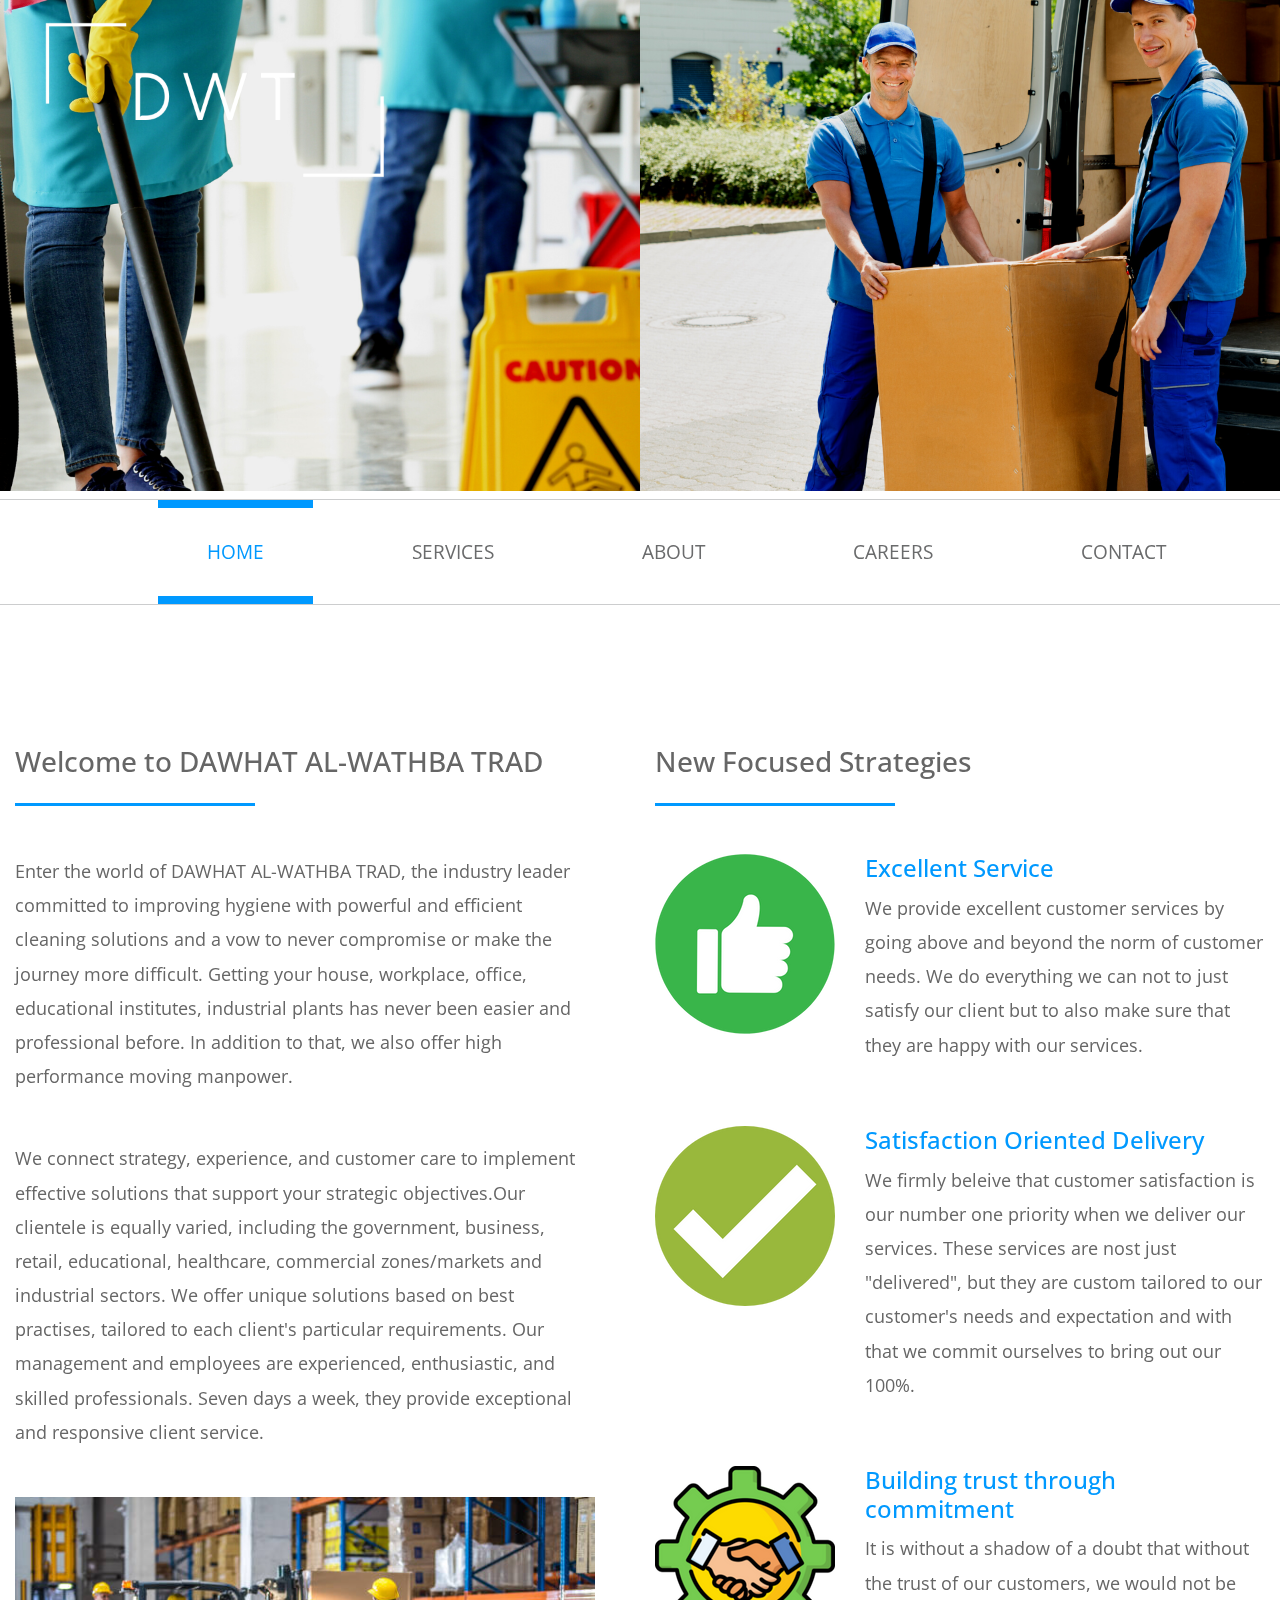
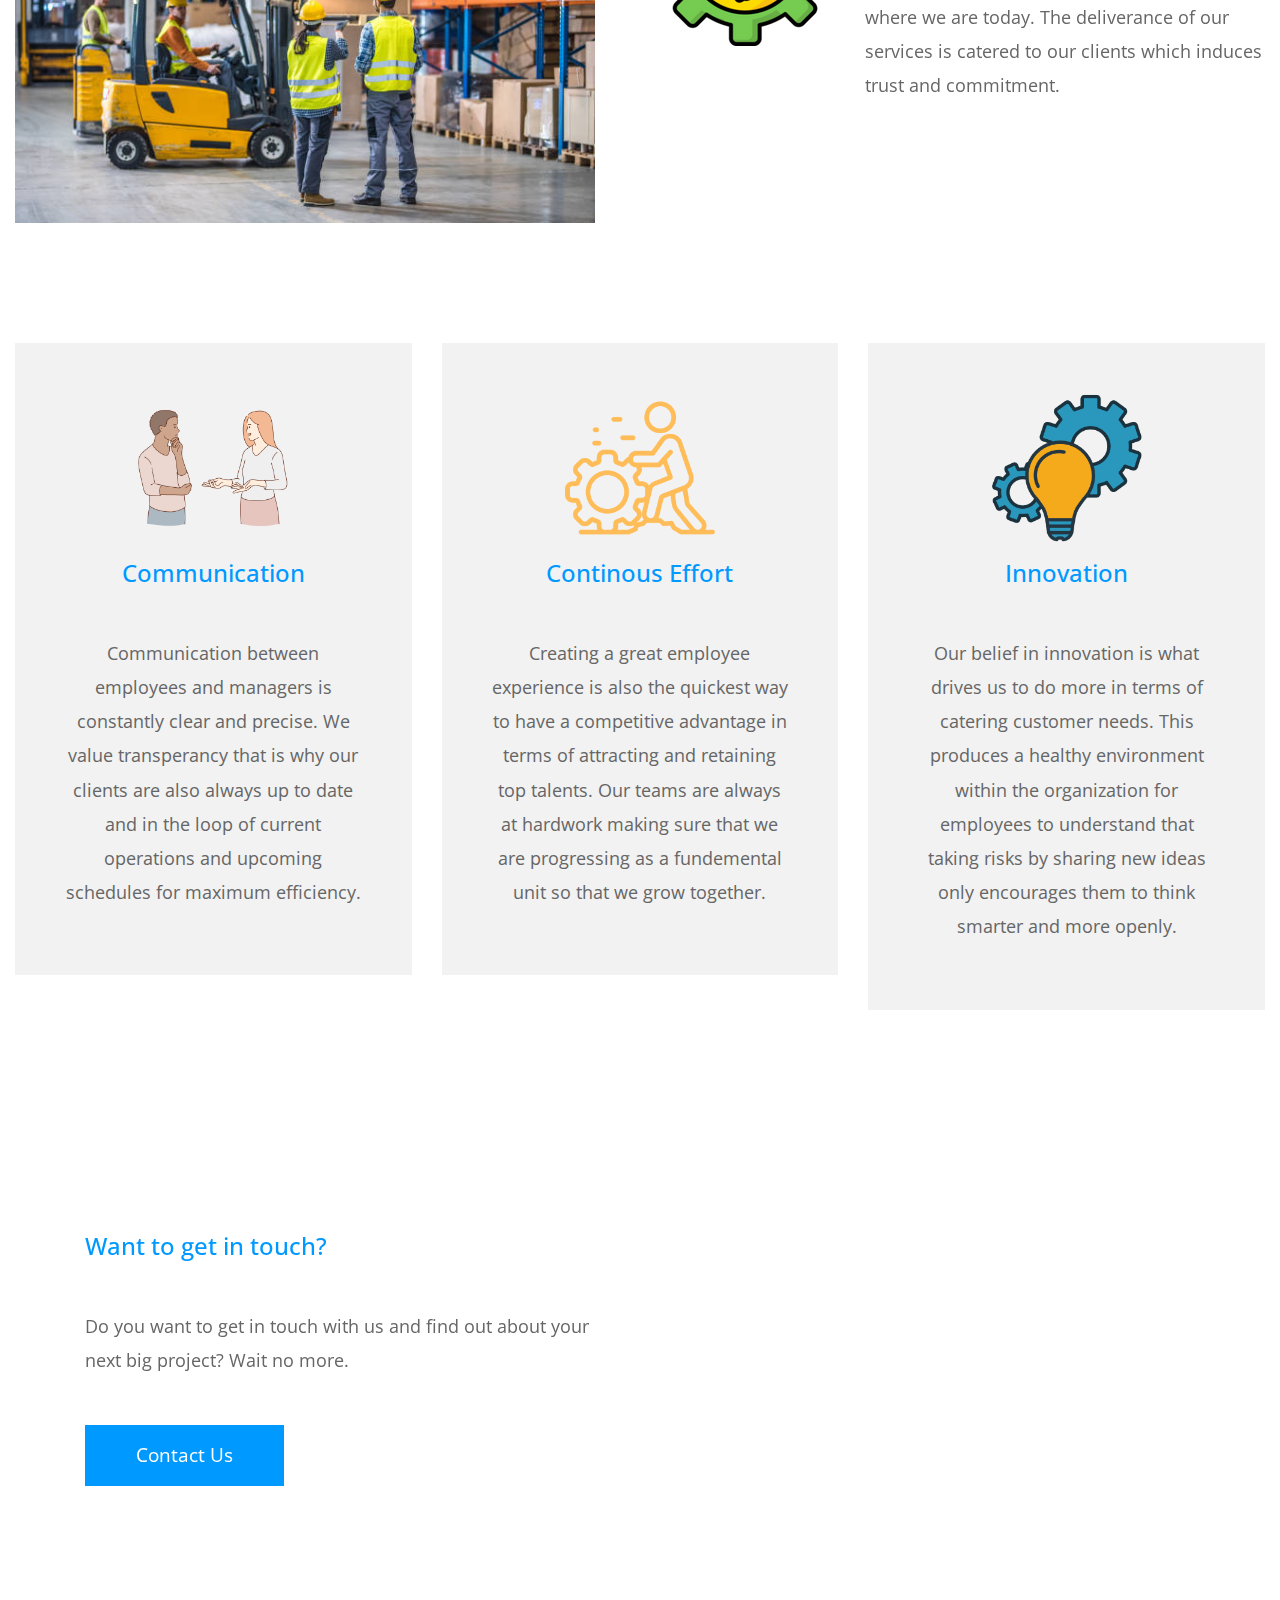
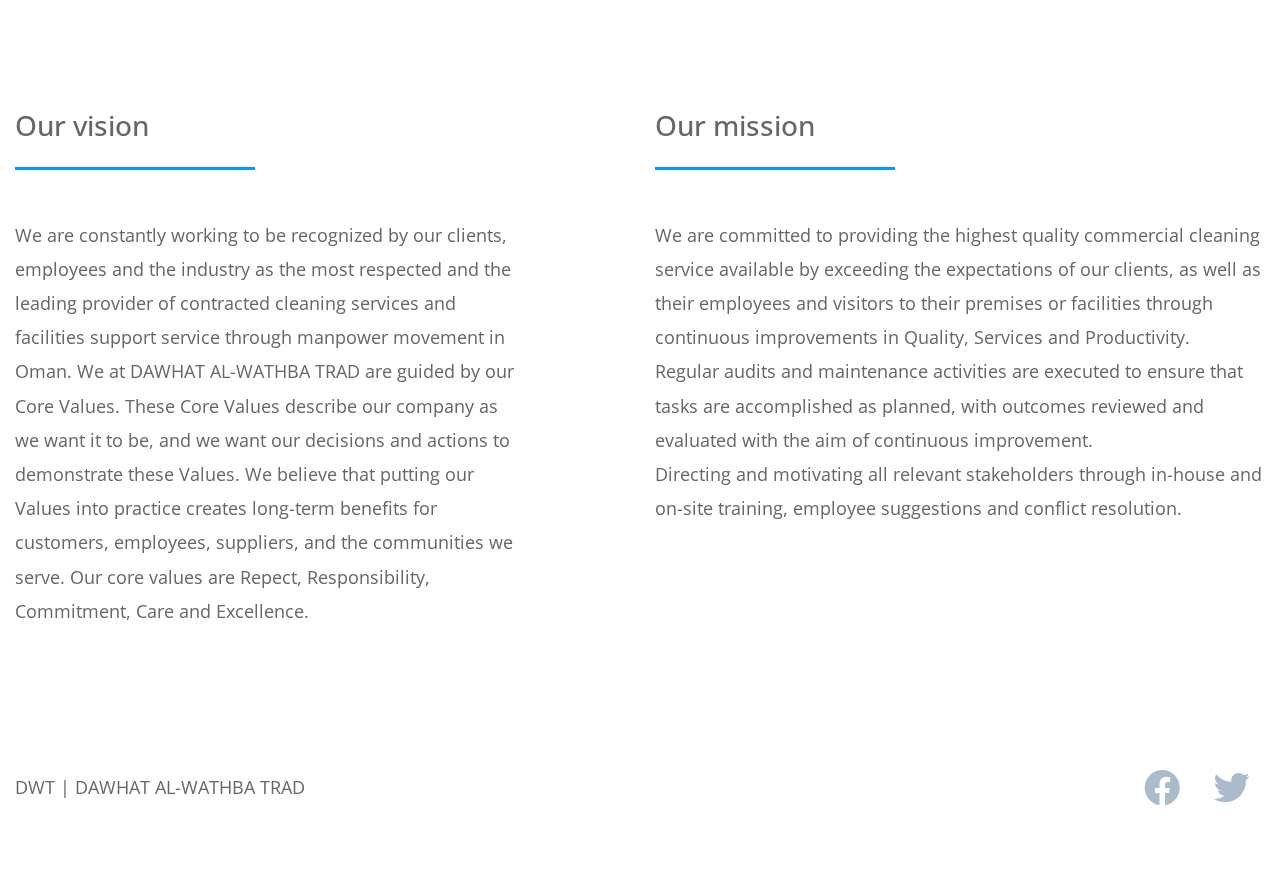
<file: index.html>
<!DOCTYPE html>
<html lang="en">

<head>
    <meta charset="UTF-8">
    <meta name="viewport" content="width=device-width, initial-scale=1.0">
    <meta http-equiv="X-UA-Compatible" content="ie=edge">
    <title>DWT</title>
    <link href="https://fonts.googleapis.com/css?family=Open+Sans" rel="stylesheet" /> <!-- https://fonts.google.com/ -->
    <link href="css/bootstrap.min.css" rel="stylesheet" /> <!-- https://getbootstrap.com/ -->
    <link href="fontawesome/css/all.min.css" rel="stylesheet" /> <!-- https://fontawesome.com/ -->
    <link href="css/templatemo-business-oriented.css" rel="stylesheet" />
</head>
<!--

-->
<body>
    <div id="parallax-1" class="parallax-window" data-parallax="scroll" data-image-src="img/biz-oriented-header.jpg">
        <div class="container-fluid">
            <div class="row">
                <div class="col-12">
                    <div class="tm-logo">
                        <img src="img/Logo-4.png" style="height: 500px; width: 500px;">
                    </div>
                </div>
            </div>
        </div>
    </div>
    <div class="tm-nav-container-outer">
        <div class="container-fluid">
            <div class="row">
                <div class="col-12">
                    <nav class="navbar navbar-expand-lg" id="tm-main-nav">
                        <button class="navbar-toggler toggler-example" type="button" data-toggle="collapse" data-target="#navbar-nav" 
                            aria-controls="navbar-nav" aria-expanded="false" aria-label="Toggle navigation">
                            <span class="dark-blue-text"><i class="fas fa-bars"></i></span>
                        </button>
                        <div class="collapse navbar-collapse tm-nav" id="navbar-nav">
                            <ul class="navbar-nav ml-auto">
                                <li class="nav-item active">
                                    <a class="nav-link tm-nav-link" href="#">Home <span class="sr-only">(current)</span></a>
                                </li>
                                <li class="nav-item">
                                    <a class="nav-link tm-nav-link" href="services.html">Services</a>
                                </li>
                                <li class="nav-item">
                                    <a class="nav-link tm-nav-link" href="about.html">About</a>
                                </li>
                                <li class="nav-item">
                                    <a class="nav-link tm-nav-link" href="careers.html">Careers</a>
                                </li>
                                <li class="nav-item">
                                    <a class="nav-link tm-nav-link" href="contact.html">Contact</a>
                                </li>
                            </ul>                            
                        </div>                        
                    </nav>
                </div>
            </div>
        </div>
    </div>

    <div class="container-fluid mt-7">
        <div class="row mb-6">
            <section class="col-lg-6 mb-lg-0 mb-5">
                <div class="tm-intro">
                    <h3 class="tm-title-gray mb-4">Welcome to DAWHAT AL-WATHBA TRAD</h3>
                    <hr class="mb-5 tm-hr">
                    <p class="mb-5">Enter the world of DAWHAT AL-WATHBA TRAD, the industry leader committed to improving hygiene with powerful and efficient cleaning solutions and a vow to never compromise or make the journey more difficult.
                    </a> Getting your house, workplace, office, educational institutes, industrial plants has never been easier and professional before. In addition to that, we also offer high performance moving manpower. </p>
                    <p class="mb-5">We connect strategy, experience, and customer care to implement effective solutions that support your strategic objectives.Our clientele is equally varied, including the government, business, retail, educational, healthcare, commercial zones/markets and industrial sectors. We offer unique solutions based on best practises, tailored to each client's particular requirements. Our management and employees
                         are experienced, enthusiastic, and skilled professionals. Seven days a week, they provide exceptional and responsive client service. <Velit class="Lorem6"></Velit></p>
                    <img src="img/biz-oriented-1.jpg" alt="Company Background Image" class="img-fluid tm-mb-3">
                </div>
            </section>
            <section class="col-lg-6">
                <h3 class="tm-title-gray mb-4">New Focused Strategies</h3>
                <hr class="mb-5 tm-hr">
                <div class="tm-strategy-box mb-5">
                    <img src="img/strategy-1.jpg" alt="Image" class="img-fluid tm-strategy-img" style="height: 180px; width: 180px;">
                    <div>
                        <h4 class="tm-text-primary">Excellent Service</h4>
                        <p class="tm-strategy-text">We provide excellent customer services by going above and beyond the norm of customer needs. We do everything we can not to just
                            satisfy our client but to also make sure that they are happy with our services.
                        </p>
                    </div>
                </div>
                <div class="tm-strategy-box mb-5">
                    <img src="img/strategy-2.jpg" alt="Image" class="img-fluid tm-strategy-img">
                    <div>
                        <h4 class="tm-text-primary">Satisfaction Oriented Delivery</h4>
                        <p class="tm-strategy-text">We firmly beleive that customer satisfaction is our number one priority when we deliver our services. These services are nost just "delivered", but they are custom 
                            tailored to our customer's needs and expectation and with that we commit ourselves to bring out our 100%. 
                        </p>
                    </div>
                </div>
                <div class="tm-strategy-box mb-5">
                    <img src="img/strategy-3.jpg" alt="Image" class="img-fluid tm-strategy-img">
                    <div>
                        <h4 class="tm-text-primary"> Building trust through commitment</h4>
                        <p class="tm-strategy-text">It is without a shadow of a doubt that without the trust of our customers, we would not be where we are today. The deliverance of our services is catered to our clients
                            which induces trust and commitment. 
                        </p>
                    </div>
                </div>
            </section>
        </div>
        <!-- Services -->
        <div class="row mb-7">
            <div class="col-lg-4 col-md-6">
                <div class="tm-bg-gray tm-box">
                    <div class="text-center mb-3">
                        <img src="img/communication.png" alt="communication" style="width: 150px; height: 150px;">
                    </div>
                    <h4 class="tm-text-primary tm-h3 mb-5" style="text-align: center;">Communication</h4>
                    <p style="text-align: center;">Communication between employees and managers is constantly clear and precise. We value transperancy that is why our clients are 
                        also always up to date and in the loop of current operations and upcoming schedules for maximum efficiency.<p>
                </div>
            </div>
            <div class="col-lg-4 col-md-6">
                <div class="tm-bg-gray tm-box">
                    <div class="text-center mb-3">
                        <img src="img/effort.png" alt="effort" style="width: 150px; height: 150px;">
                    </div>
                    <h4 class="tm-text-primary tm-h3 mb-5" style="text-align: center;">Continous Effort</h4>
                    <p style="text-align: center;">Creating a great employee experience is also the quickest way to have a competitive advantage in terms of attracting and retaining top talents.
                    Our teams are always at hardwork making sure that we are progressing as a fundemental unit so that we grow together. </p>
                </div>
            </div>
            <div class="col-lg-4 col-md-6">
                <div class="tm-bg-gray tm-box">
                    <div class="text-center mb-3">
                        <img src="img/innovation.png" alt="innovation" style="width: 150px; height: 150px;">
                    </div>
                    <h4 class="tm-text-primary tm-h3 mb-5" style="text-align: center;">Innovation</h4>
                    <p style="text-align: center;"> Our belief in innovation is what drives us to do more in terms of catering customer needs. This produces a healthy environment within the organization
                     for employees to understand that taking risks by sharing new ideas only encourages them to think smarter and more openly.</p>
                </div>
            </div>
        </div>
    </div>

    <div id="parallax-2" class="parallax-window parallax-window-2" data-parallax="scroll"
        data-image-src="img/biz-oriented-footer.jpg">
        <div class="container-fluid">
            <div class="row">
                <div class="col-12">
                    <div class="tm-overlay tm-bg-white">
                        <h4 class="tm-text-primary mb-5">Want to get in touch?</h4>
                        <p class="mb-5">Do you want to get in touch with us and find out about your next big project? Wait no more.</p>
                        <a href="contact.html" class="btn btn-primary">Contact Us</a>
                    </div>
                </div>
            </div>
        </div>
    </div>
    <div class="container-fluid mt-7">
        <div class="row">
            <div class="col-lg-5 col-md-6 mb-4">
                <h3 class="tm-title-gray mb-4">Our vision</h3>
                <hr class="mb-5 tm-hr">
                <p class="mb-5">
                     We are constantly working to be recognized by our clients,
                     employees and the industry as the most respected and the leading provider of contracted cleaning services and facilities support service through manpower movement in Oman.
                     We at DAWHAT AL-WATHBA TRAD are guided by our Core Values.  These Core Values describe our company as we want it to be, and we want our decisions and actions to demonstrate these Values. 
                     We believe that putting our Values into practice creates long-term benefits for customers, employees, suppliers, and the communities we serve. Our core values are Repect, Responsibility, Commitment, Care and Excellence. </p>
            </div>
            <div class="col-lg-6 col-md-6 mb-4 mr-0 ml-auto">
                <h3 class="tm-title-gray mb-4">Our mission</h3>
                <hr class="mb-5 tm-hr">
                <p class="mb-5">
                    We are committed to providing the highest quality commercial cleaning service available by exceeding the expectations of our clients, 
                    as well as their employees and visitors to their premises or facilities through continuous improvements in Quality, Services and Productivity. <br>
                    Regular audits and maintenance activities are executed to ensure that tasks are accomplished as planned, with outcomes reviewed and evaluated with the aim of continuous improvement. <br>
                    Directing and motivating all relevant stakeholders through in-house and on-site training, employee suggestions and conflict resolution.
                </p>
            </div>
        </div>
    </div>
    <button onclick="topFunction()" id="myBtn">To the top</button>
    <footer class="container-fluid">
        <div class="row">
            <p class="col-lg-9 col-md-8 mb-5 mb-md-0">
                DWT | DAWHAT AL-WATHBA TRAD
            </p>
            <div class="col-lg-3 col-md-4 text-right">
                <a rel="nofollow" target="_blank" href="https://fb.com/" class="tm-social-link">
                    <i class="fab fa-facebook fa-2x tm-social-icon"></i>
                </a>
                <a href="https://twitter.com" class="tm-social-link">
                    <i class="fab fa-twitter fa-2x tm-social-icon"></i>
                </a>
            </div>
        </div>
    </footer>

    <!-- <script src="js/jquery-3.4.1.min.js"></script> -->
    <script src="js/bootstrap.min.js"></script>
    <script src="https://ajax.googleapis.com/ajax/libs/jquery/1.11.0/jquery.min.js"></script>
    <script src="js/parallax.min.js"></script> <!-- https://pixelcog.github.io/parallax.js/ -->
    <script src="js/tooplate-script.js"></script>
    <script>
        $(document).ready(function () {
            $('#parallax-1').parallax({ imageSrc: 'img/biz-oriented-header.jpg' });
            $('#parallax-2').parallax({ imageSrc: 'img/biz-oriented-footer.jpg' });
        });
    </script>
    <script src="js/scroll-up.js"></script>
</body>

</html>
</file>
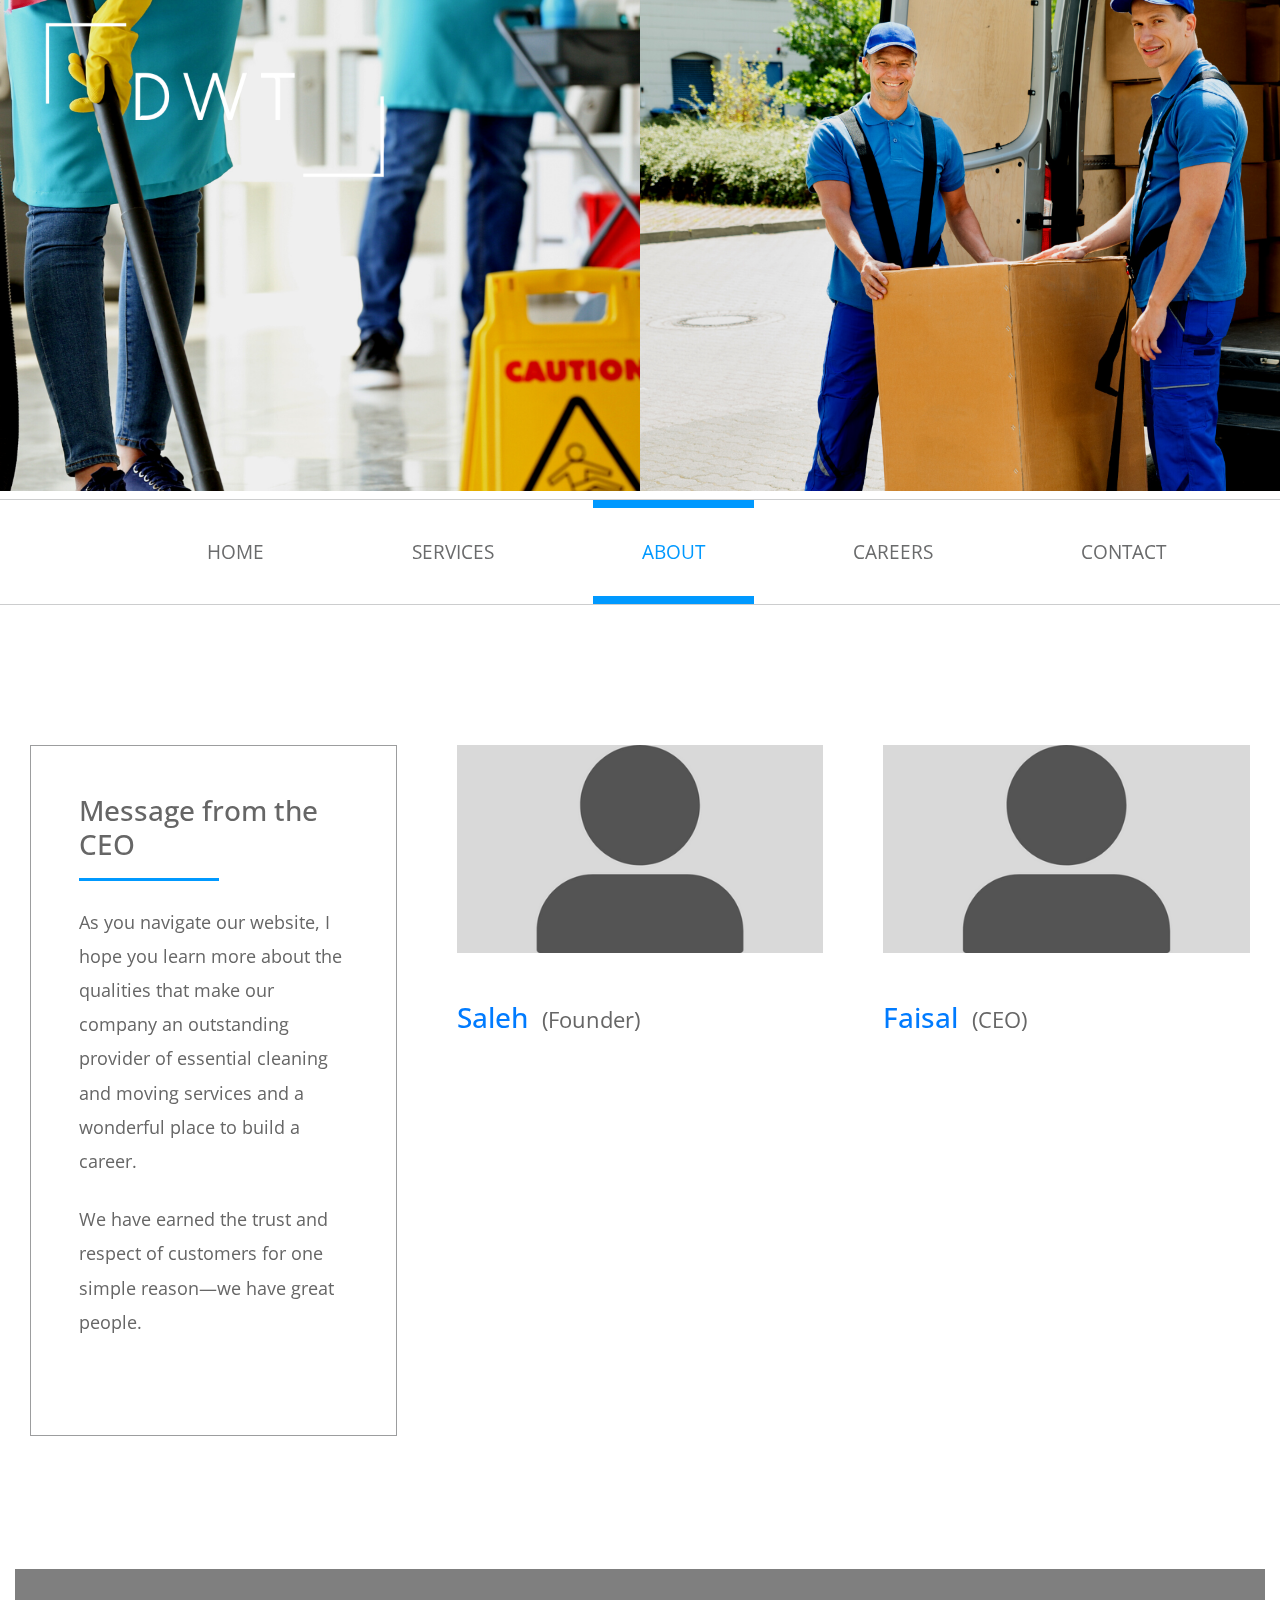
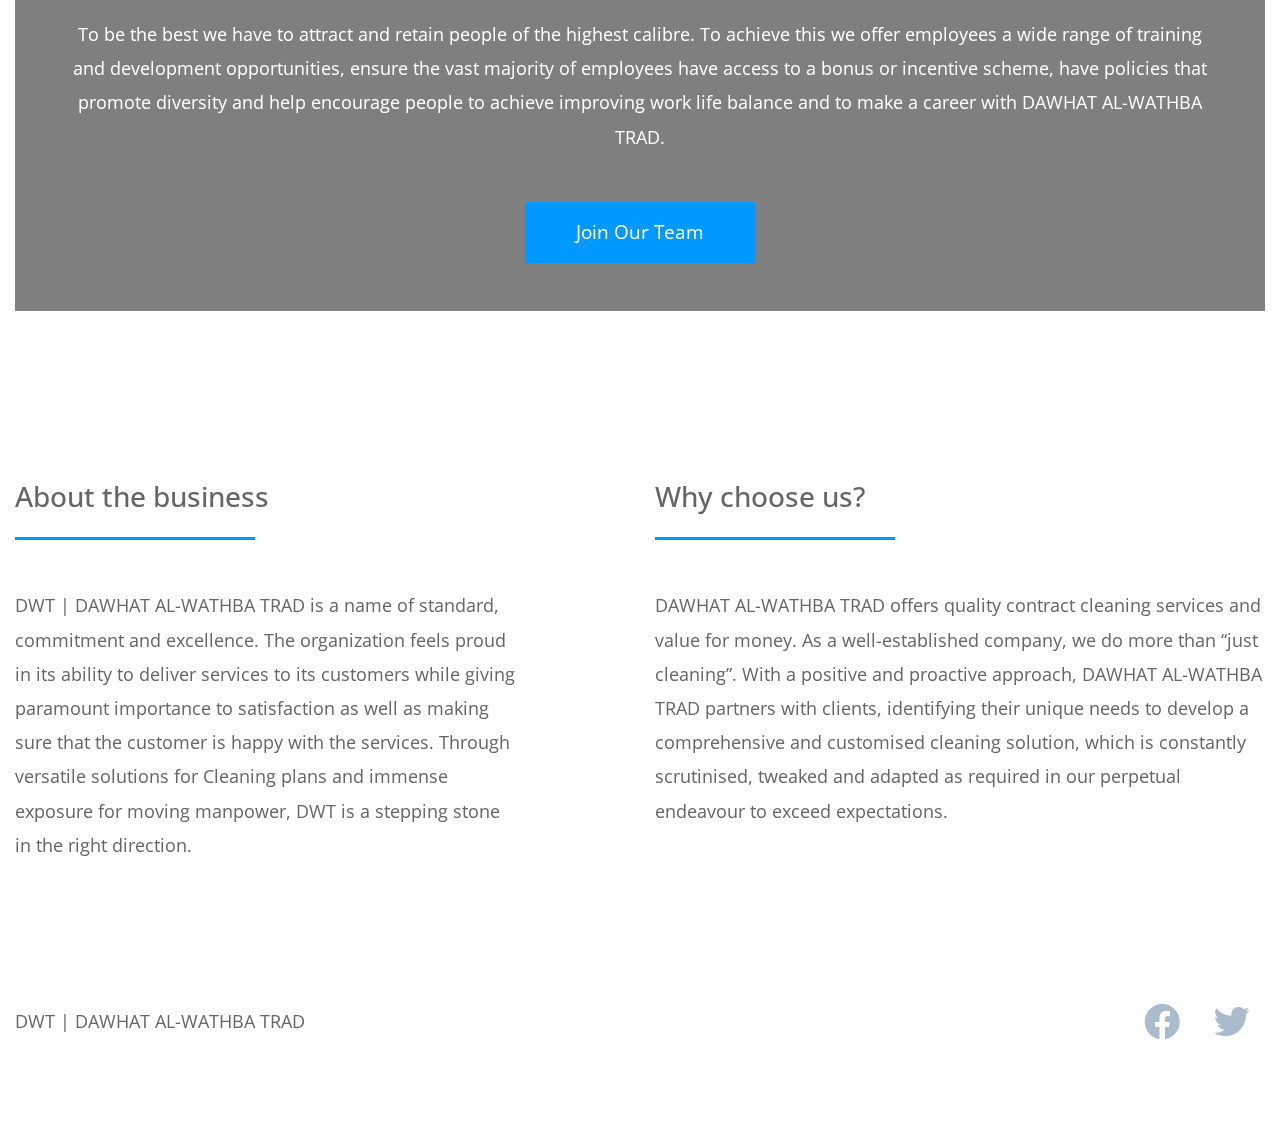
<file: about.html>
<!DOCTYPE html>
<html lang="en">

<head>
    <meta charset="UTF-8">
    <meta name="viewport" content="width=device-width, initial-scale=1.0">
    <meta http-equiv="X-UA-Compatible" content="ie=edge">
    <title>About Us</title>
    <link href="https://fonts.googleapis.com/css?family=Open+Sans:300,400,600" rel="stylesheet" /> <!-- https://fonts.google.com/ -->    
    <link href="css/bootstrap.min.css" rel="stylesheet" /> <!-- https://getbootstrap.com/ -->
    <link href="fontawesome/css/all.min.css" rel="stylesheet" /> <!-- https://fontawesome.com/ -->
    <link href="css/templatemo-business-oriented.css" rel="stylesheet" />
</head>

<body>
    <div id="parallax-1" class="parallax-window" data-parallax="scroll" data-image-src="img/biz-oriented-header.jpg">
        <div class="container-fluid">
            <div class="row">
                <div class="col-12">
                    <div class="tm-logo">
                        <img src="img/Logo-4.png" style="height: 500px; width: 500px;">
                    </div>
                </div>
            </div>
        </div>
    </div>
    <div class="tm-nav-container-outer">
        <div class="container-fluid">
            <div class="row">
                <div class="col-12">
                    <nav class="navbar navbar-expand-lg" id="tm-main-nav">
                        <button class="navbar-toggler toggler-example" type="button" data-toggle="collapse"
                            data-target="#navbar-nav" aria-controls="navbar-nav" aria-expanded="false"
                            aria-label="Toggle navigation">
                            <span class="dark-blue-text"><i class="fas fa-bars"></i></span>
                        </button>
                        <div class="collapse navbar-collapse tm-nav" id="navbar-nav">
                            <ul class="navbar-nav ml-auto">
                                <li class="nav-item">
                                    <a class="nav-link tm-nav-link" href="index.html">Home</a>
                                </li>
                                <li class="nav-item">
                                    <a class="nav-link tm-nav-link" href="services.html">Services</a>
                                </li>
                                <li class="nav-item active">
                                    <a class="nav-link tm-nav-link" href="about.html">About <span class="sr-only">(current)</span></a>
                                </li>
                                <li class="nav-item">
                                    <a class="nav-link tm-nav-link" href="careers.html">Careers</a>
                                </li>
                                <li class="nav-item">
                                    <a class="nav-link tm-nav-link" href="contact.html">Contact</a>
                                </li>
                            </ul>
                        </div>
                    </nav>
                </div>
            </div>
        </div>
    </div>
    <div class="container-fluid mt-7">
        <div class="row mb-4">
            <section class="col-lg-4 mb-8 tm-px-3">
                <div class="tm-box-bordered p-5">
                    <h3 class="tm-title-gray mb-3">Message from the CEO</h3>
                    <hr class="mb-4 tm-hr tm-hr-s">
                    <p class="mb-4">As you navigate our website, I hope you learn more about the qualities that make our company an outstanding provider 
                        of essential cleaning and moving services and a wonderful place to build a career.</p>
                    <p class="mb-5">We have earned the trust and respect of customers for one simple reason—we have great people. </p>
                </div>
            </section>
            <div class="col-lg-4 col-md-6 mb-8 tm-px-3">
                <figure class="tm-about-person-layout">
                    <img src="img/about-01.jpg" alt="Image" class="img-fluid mb-5">
                    <figcaption>
                        <h3 class="mb-4">
                            <span class="text-primary">Saleh</span>&nbsp;
                            <span class="small tm-text-gray">(Founder)</span>
                        </h3>
                    </figcaption>
                </figure>
            </div>
            <div class="col-lg-4 col-md-6 mb-8 tm-px-3">
                <figure class="tm-about-person-layout">
                    <img src="img/about-01.jpg" alt="Image" class="img-fluid mb-5">
                    <figcaption>
                        <h3 class="mb-4">
                            <span class="text-primary">Faisal</span>&nbsp;
                            <span class="small tm-text-gray">(CEO)</span>
                        </h3>
                    </figcaption>
                </figure>
            </div>
           
        </div>
    </div>
    <div id="parallax-3" class="parallax-window parallax-window-2" data-parallax="scroll"
        data-image-src="img/biz-oriented-footer-3.jpg">
        <div class="container-fluid">
            <div class="row">
                <div class="col-12">
                    <div class="tm-overlay-1 tm-bg-black-transparent p-5 mx-auto text-center">
                        <p class="mb-5 text-white">To be the best we have to attract and retain people of the highest calibre. To achieve this we offer employees a wide range of training and development opportunities, ensure the vast majority of employees have access to a bonus or incentive scheme, have policies that promote diversity 
                            and help encourage people to achieve improving work life balance and to make a career with DAWHAT AL-WATHBA TRAD.</p>
                        <a href="careers.html" class="btn btn-primary">Join Our Team</a>
                    </div>
                </div>
            </div>
        </div>
    </div>

    <div class="container-fluid mt-7">
        <div class="row">
            <div class="col-lg-5 col-md-6 mb-4">
                <h3 class="tm-title-gray mb-4">About the business</h3>
                <hr class="mb-5 tm-hr">
                <p class="mb-5">
                    DWT | DAWHAT AL-WATHBA TRAD is a name of standard, commitment and excellence. The organization feels proud in its ability to deliver services to its customers
                    while giving paramount importance to satisfaction as well as making sure that the customer is happy with the services. Through versatile solutions for Cleaning
                    plans and immense exposure for moving manpower, DWT is a stepping stone in the right direction. 
                 </p>
            </div>
            <div class="col-lg-6 col-md-6 mb-4 mr-0 ml-auto">
                <h3 class="tm-title-gray mb-4">Why choose us?</h3>
                <hr class="mb-5 tm-hr">
                <p class="mb-5">
                    DAWHAT AL-WATHBA TRAD offers quality contract cleaning services and value for money. As a well-established company, we do more than “just cleaning”.

With a positive and proactive approach, DAWHAT AL-WATHBA TRAD partners with clients, identifying their unique needs to develop a comprehensive and customised cleaning solution, which is constantly scrutinised,
 tweaked and adapted as required in our perpetual endeavour to exceed expectations.
                </p>
            </div>
        </div>
    </div>
    <button onclick="topFunction()" id="myBtn">To the top</button>
    <footer class="container-fluid">
        <div class="row">
            <p class="col-lg-9 col-md-8 mb-5 mb-md-0">
                DWT | DAWHAT AL-WATHBA TRAD
            </p>
            <div class="col-lg-3 col-md-4 text-right">
                <a rel="nofollow" target="_blank" href="https://fb.com/" class="tm-social-link">
                    <i class="fab fa-facebook fa-2x tm-social-icon"></i>
                </a>
                <a href="https://twitter.com" class="tm-social-link">
                    <i class="fab fa-twitter fa-2x tm-social-icon"></i>
                </a>
            </div>
        </div>
    </footer>

    <!-- <script src="js/jquery-3.4.1.min.js"></script> -->
    <script src="js/bootstrap.min.js"></script>
    <script src="https://ajax.googleapis.com/ajax/libs/jquery/1.11.0/jquery.min.js"></script>
    <script src="js/parallax.min.js"></script> <!-- https://pixelcog.github.io/parallax.js/ -->
    <script src="js/tooplate-script.js"></script>
    <script src="js/scroll-up.js"></script>
    <script>
        $(document).ready(function () {
            $('#parallax-1').parallax({ imageSrc: 'img/biz-oriented-header.jpg' });
            $('#parallax-3').parallax({ imageSrc: 'img/biz-oriented-footer-3.jpg' });
        });
    </script>
</body>
</html>
</file>
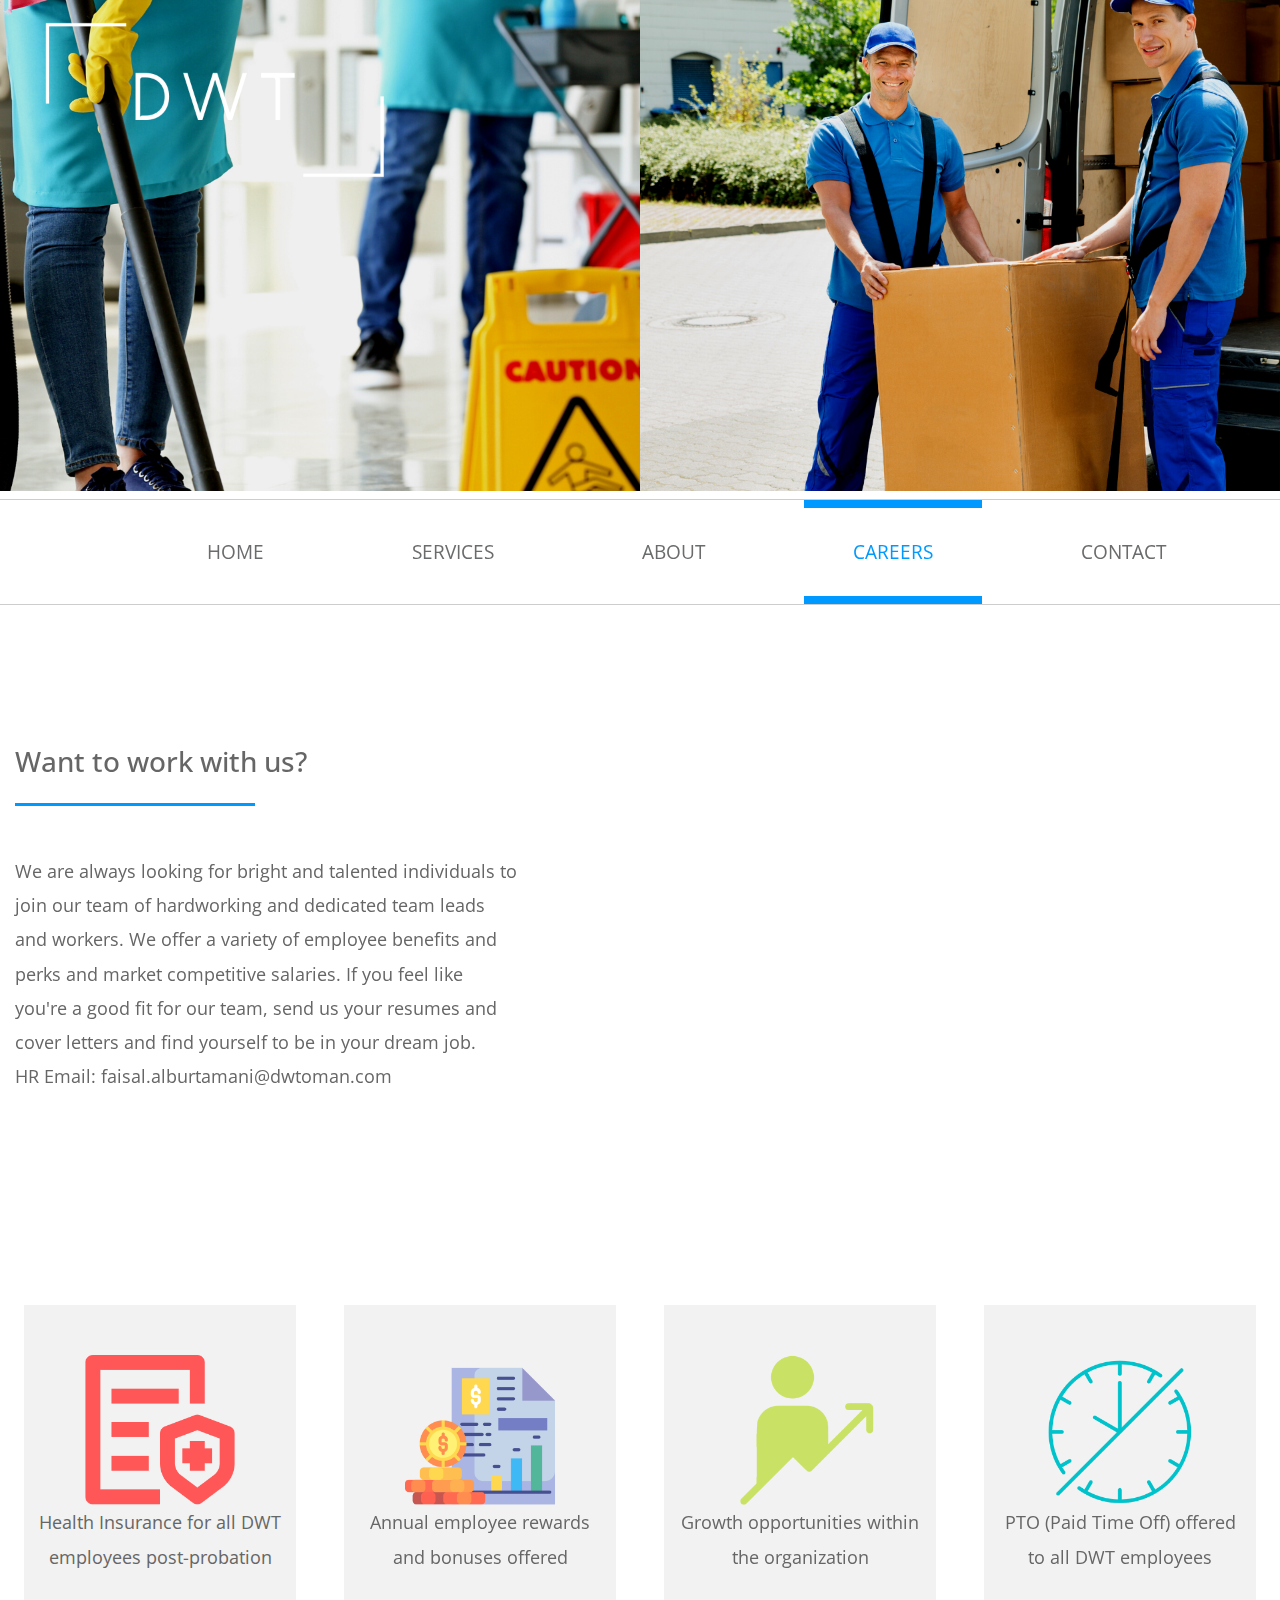
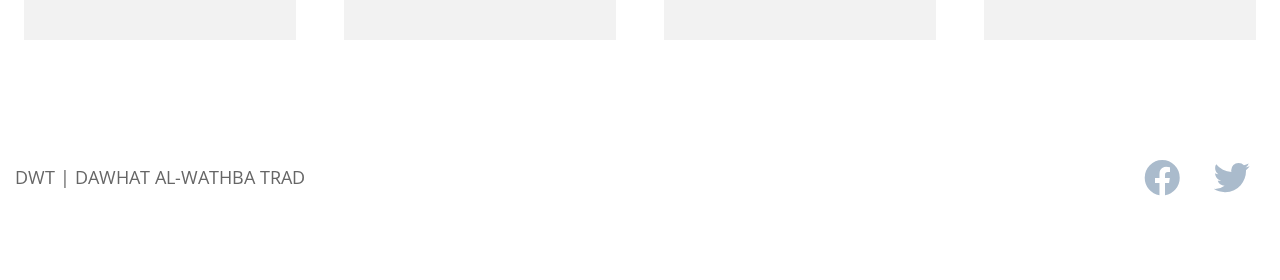
<file: careers.html>
<!DOCTYPE html>
<html lang="en">

<head>
    <meta charset="UTF-8">
    <meta name="viewport" content="width=device-width, initial-scale=1.0">
    <meta http-equiv="X-UA-Compatible" content="ie=edge">
    <title>DWT</title>
    <link href="https://fonts.googleapis.com/css?family=Open+Sans" rel="stylesheet" /> <!-- https://fonts.google.com/ -->
    <link href="css/bootstrap.min.css" rel="stylesheet" /> <!-- https://getbootstrap.com/ -->
    <link href="fontawesome/css/all.min.css" rel="stylesheet" /> <!-- https://fontawesome.com/ -->
    <link href="css/templatemo-business-oriented.css" rel="stylesheet" />
</head>
<!--

-->
<body>
    <div id="parallax-1" class="parallax-window" data-parallax="scroll" data-image-src="img/biz-oriented-header.jpg">
        <div class="container-fluid">
            <div class="row">
                <div class="col-12">
                    <div class="tm-logo">
                        <img src="img/Logo-4.png" style="height: 500px; width: 500px;">
                    </div>
                </div>
            </div>
        </div>
    </div>
    <div class="tm-nav-container-outer">
        <div class="container-fluid">
            <div class="row">
                <div class="col-12">
                    <nav class="navbar navbar-expand-lg" id="tm-main-nav">
                        <button class="navbar-toggler toggler-example" type="button" data-toggle="collapse" data-target="#navbar-nav" 
                            aria-controls="navbar-nav" aria-expanded="false" aria-label="Toggle navigation">
                            <span class="dark-blue-text"><i class="fas fa-bars"></i></span>
                        </button>
                        <div class="collapse navbar-collapse tm-nav" id="navbar-nav">
                            <ul class="navbar-nav ml-auto">
                                <li class="nav-item ">
                                    <a class="nav-link tm-nav-link" href="index.html">Home </a>
                                </li>
                                <li class="nav-item">
                                    <a class="nav-link tm-nav-link" href="services.html">Services</a>
                                </li>
                                <li class="nav-item">
                                    <a class="nav-link tm-nav-link" href="about.html">About</a>
                                </li>
                                <li class="nav-item active">
                                    <a class="nav-link tm-nav-link" href="careers.html">Careers <span class="sr-only">(current)</span></a>
                                </li>
                                <li class="nav-item">
                                    <a class="nav-link tm-nav-link" href="contact.html">Contact</a>
                                </li>
                            </ul>                            
                        </div>                        
                    </nav>
                </div>
            </div>
        </div>
    </div>
    <div class="container-fluid mt-7">
        <div class="row">
            <div class="col-lg-5 col-md-6 mb-4">
                <h3 class="tm-title-gray mb-4">Want to work with us?</h3>
                <hr class="mb-5 tm-hr">
                <p class="mb-5">
                    We are always looking for bright and talented individuals to join our team of hardworking and dedicated team leads and workers. We offer a variety of employee benefits and perks and market competitive salaries.
                    If you feel like you're a good fit for our team, send us your resumes and cover letters and find yourself to be in your dream job. <br>
                    HR Email: faisal.alburtamani@dwtoman.com </p>
            </div>
        </div>
    </div>
    <div class="container-fluid mt-7 mb-6">
        <div class="row">
            <div class="col-xl-3 col-lg-6 px-xl-4 px-3">
                <div class="tm-box-3 tm-bg-gray">
                    <div class="text-center"><img src="img/insurance.png" alt="industry" style="width: 150px; height: 150px;"></div>
                    <p style="text-align: center;">Health Insurance for all DWT employees post-probation</p>
                </div>
            </div>
            <div class="col-xl-3 col-lg-6 px-xl-4 px-3">
                <div class="tm-box-3 tm-bg-gray">
                    <div class="text-center"><img src="img/annual.png" alt="industry" style="width: 150px; height: 150px;"></div>
                    <p style="text-align: center;">Annual employee rewards and bonuses offered</p>
                </div>
            </div>
            <div class="col-xl-3 col-lg-6 px-xl-4 px-3">
                <div class="tm-box-3 tm-bg-gray">
                    <div class="text-center"><img src="img/growth.png" alt="industry" style="width: 150px; height: 150px;"></div>
                    <p style="text-align: center;">Growth opportunities within the organization</p>
                </div>
            </div>
            <div class="col-xl-3 col-lg-6 px-xl-4 px-3">
                <div class="tm-box-3 tm-bg-gray">
                    <div class="text-center"><img src="img/time.png" alt="industry" style="width: 150px; height: 150px;"></div>
                    <p style="text-align: center;">PTO (Paid Time Off) offered to all DWT employees</p>
                </div>
            </div>
            
        </div>
        
    </div>
    <button onclick="topFunction()" id="myBtn">To the top</button>
    <footer class="container-fluid">
        <div class="row">
            <p class="col-lg-9 col-md-8 mb-5 mb-md-0">
                DWT | DAWHAT AL-WATHBA TRAD
            </p>
            <div class="col-lg-3 col-md-4 text-right">
                <a rel="nofollow" target="_blank" href="https://fb.com/" class="tm-social-link">
                    <i class="fab fa-facebook fa-2x tm-social-icon"></i>
                </a>
                <a href="https://twitter.com" class="tm-social-link">
                    <i class="fab fa-twitter fa-2x tm-social-icon"></i>
                </a>
            </div>
        </div>
    </footer>
    <script src="js/scroll-up.js"></script>
    <!-- <script src="js/jquery-3.4.1.min.js"></script> -->
    <script src="js/bootstrap.min.js"></script>
    <script src="https://ajax.googleapis.com/ajax/libs/jquery/1.11.0/jquery.min.js"></script>
    <script src="js/parallax.min.js"></script> <!-- https://pixelcog.github.io/parallax.js/ -->
    <script src="js/tooplate-script.js"></script>
    <script>
        $(document).ready(function () {
            $('#parallax-1').parallax({ imageSrc: 'img/biz-oriented-header.jpg' });
            $('#parallax-2').parallax({ imageSrc: 'img/biz-oriented-footer.jpg' });
        });
    </script>
</body>

</html>
</file>
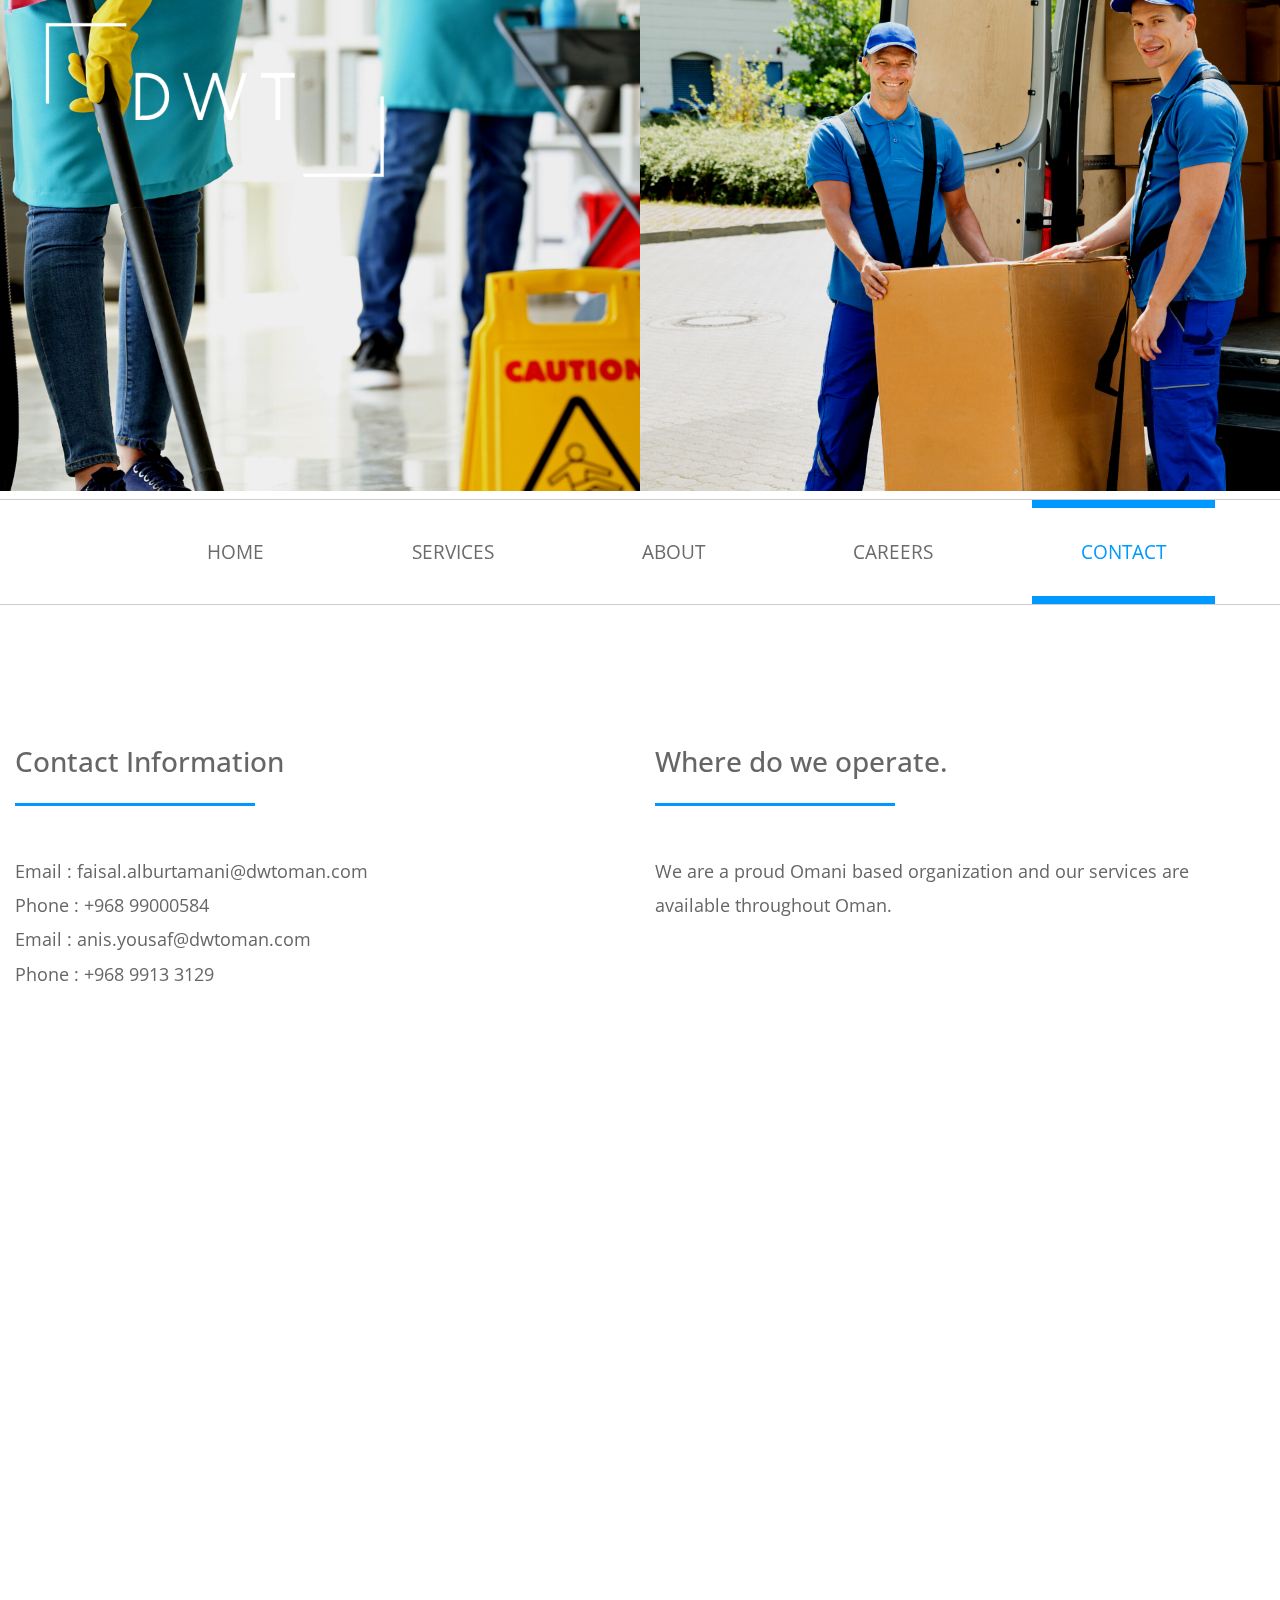
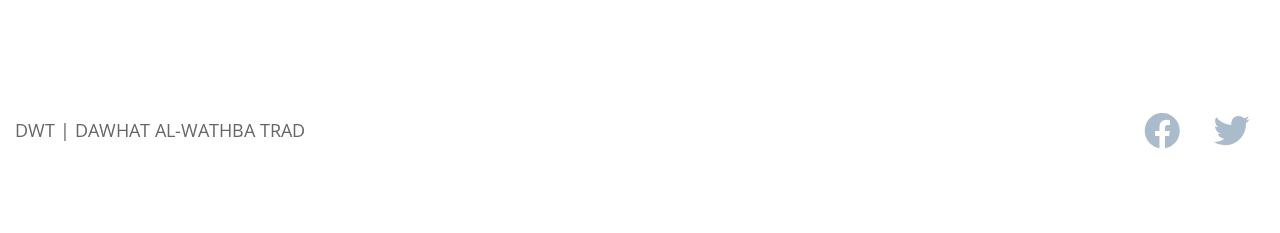
<file: contact.html>
<!DOCTYPE html>
<html lang="en">

<head>
    <meta charset="UTF-8">
    <meta name="viewport" content="width=device-width, initial-scale=1.0">
    <meta http-equiv="X-UA-Compatible" content="ie=edge">
    <title>Contact Page</title>
    <link href="https://fonts.googleapis.com/css?family=Open+Sans:300,400,600" rel="stylesheet" /> <!-- https://fonts.google.com/ -->    
    <link href="css/bootstrap.min.css" rel="stylesheet" /> <!-- https://getbootstrap.com/ -->
    <link href="fontawesome/css/all.min.css" rel="stylesheet" /> <!-- https://fontawesome.com/ -->
    <link href="css/templatemo-business-oriented.css" rel="stylesheet" />
</head>

<body>
    <div id="parallax-1" class="parallax-window" data-parallax="scroll" data-image-src="img/biz-oriented-header.jpg">
        <div class="container-fluid">
            <div class="row">
                <div class="col-12">
                    <div class="tm-logo">
                        <img src="img/Logo-4.png" style="height: 500px; width: 500px;">
                    </div>
                </div>
            </div>
        </div>
    </div>
    <div class="tm-nav-container-outer">
        <div class="container-fluid">
            <div class="row">
                <div class="col-12">
                    <nav class="navbar navbar-expand-lg" id="tm-main-nav">
                        <button class="navbar-toggler toggler-example" type="button" data-toggle="collapse"
                            data-target="#navbar-nav" aria-controls="navbar-nav" aria-expanded="false"
                            aria-label="Toggle navigation">
                            <span class="dark-blue-text"><i class="fas fa-bars"></i></span>
                        </button>
                        <div class="collapse navbar-collapse tm-nav" id="navbar-nav">                            
                            <ul class="navbar-nav ml-auto">
                                <li class="nav-item">
                                    <a class="nav-link tm-nav-link" href="index.html">Home</a>
                                </li>
                                <li class="nav-item">
                                    <a class="nav-link tm-nav-link" href="services.html">Services</a>
                                </li>
                                <li class="nav-item">
                                    <a class="nav-link tm-nav-link" href="about.html">About</a>
                                </li>
                                <li class="nav-item">
                                    <a class="nav-link tm-nav-link" href="careers.html">Careers</a>
                                </li>
                                <li class="nav-item active">
                                    <a class="nav-link tm-nav-link" href="contact.html">Contact <span class="sr-only">(current)</span></a>
                                </li>
                            </ul>
                        </div>
                    </nav>
                </div>
            </div>
        </div>
    </div>
    <div class="container-fluid mt-7">
        <div class="row">
            <div class="col-lg-5 col-md-6 mb-4">
                <h3 class="tm-title-gray mb-4">Contact Information</h3>
                <hr class="mb-5 tm-hr">
                <p class="mb-5">
                    Email : faisal.alburtamani@dwtoman.com <br>
                Phone : +968 99000584 <br>
            Email : anis.yousaf@dwtoman.com <br>
        Phone : +968 9913 3129</p>
            </div>
            <div class="col-lg-6 col-md-6 mb-4 mr-0 ml-auto">
                <h3 class="tm-title-gray mb-4">Where do we operate. </h3>
                <hr class="mb-5 tm-hr">
                <p class="mb-5">
                    We are a proud Omani based organization and our services are available throughout Oman. 
                </p>
            </div>
            <div class="mapouter mb-60">
                <div class="gmap_canvas">
                    <iframe src="https://www.google.com/maps/embed?pb=!1m18!1m12!1m3!1d7608488.441787845!2d51.657576219057376!3d21.386665959238243!2m3!1f0!2f0!3f0!3m2!1i1024!2i768!4f13.1!3m3!1m2!1s0x3dd69f66a9d59bbf%3A0x3a064c7665b1a817!2sOman!5e0!3m2!1sen!2s!4v1665827331204!5m2!1sen!2s" width="900" height="450" style="border:0;" allowfullscreen="" loading="lazy" referrerpolicy="no-referrer-when-downgrade"></iframe>
                </div>
            </div>
        </div>
    </div>

    
    
    <button onclick="topFunction()" id="myBtn">To the top</button>
    <footer class="container-fluid">
        <div class="row">
            <p class="col-lg-9 col-md-8 mb-5 mb-md-0">
                DWT | DAWHAT AL-WATHBA TRAD
            </p>
            <div class="col-lg-3 col-md-4 text-right">
                <a rel="nofollow" target="_blank" href="https://fb.com/" class="tm-social-link">
                    <i class="fab fa-facebook fa-2x tm-social-icon"></i>
                </a>
                <a href="https://twitter.com" class="tm-social-link">
                    <i class="fab fa-twitter fa-2x tm-social-icon"></i>
                </a>
            </div>
        </div>
    </footer>
    <!-- <script src="js/scroll-up.js"></script> -->
    <script src="js/jquery-3.4.1.min.js"></script>
    <script src="js/bootstrap.min.js"></script>
    <script src="https://ajax.googleapis.com/ajax/libs/jquery/1.11.0/jquery.min.js"></script>
    <script src="js/parallax.min.js"></script> <!-- https://pixelcog.github.io/parallax.js/ -->
    <script src="js/tooplate-script.js"></script>
    <script>
        $(document).ready(function () {
            $('#parallax-1').parallax({ imageSrc: 'img/biz-oriented-header.jpg' });
        });
    </script>
</body>
</html>
</file>
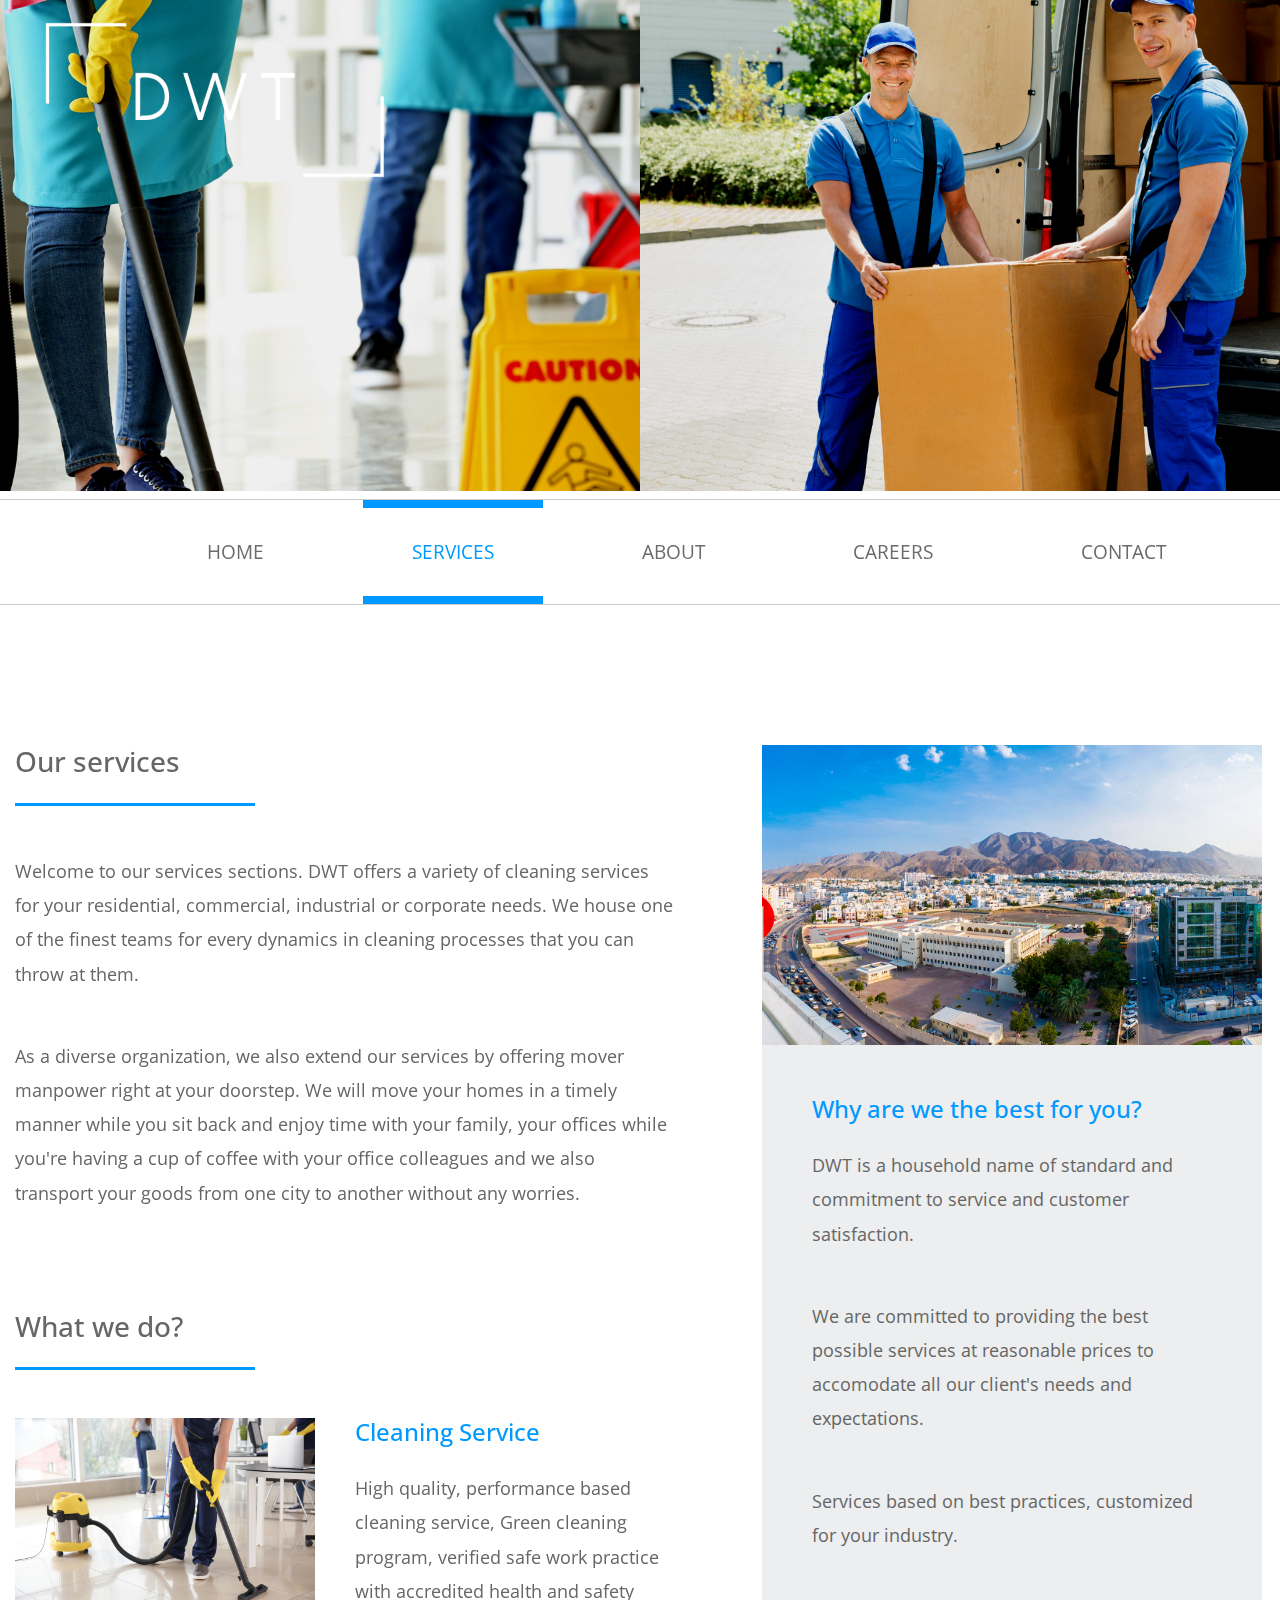
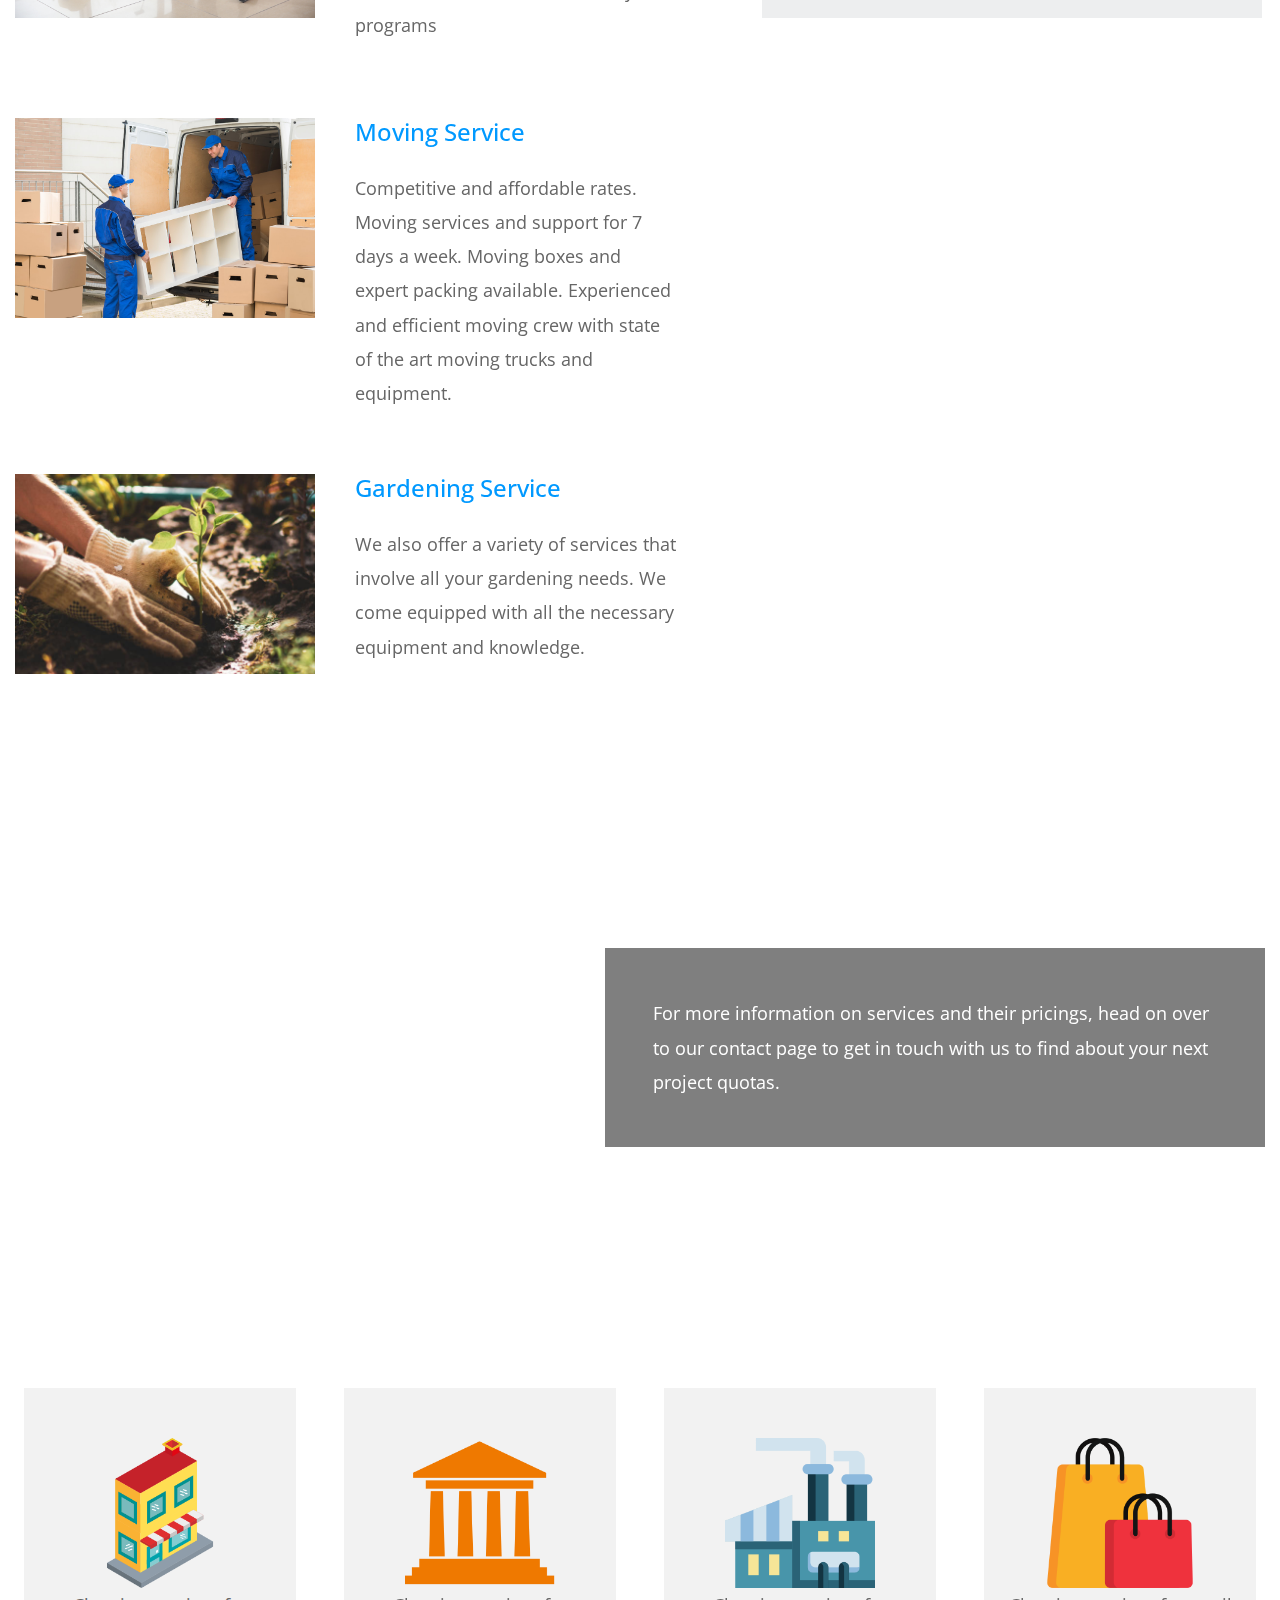
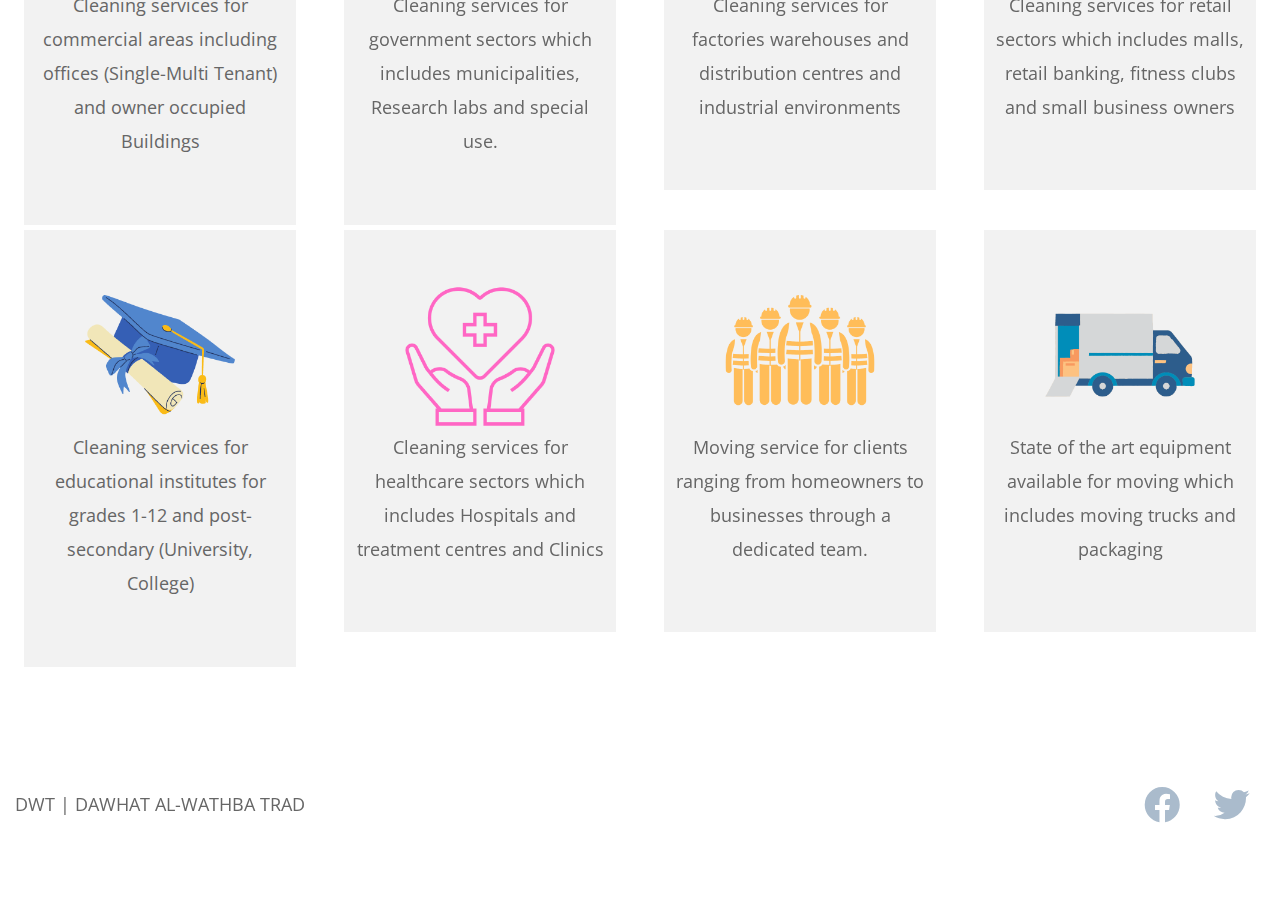
<file: services.html>
<!DOCTYPE html>
<html lang="en">

<head>
    <meta charset="UTF-8">
    <meta name="viewport" content="width=device-width, initial-scale=1.0">
    <meta http-equiv="X-UA-Compatible" content="ie=edge">
    <title>DWT - Services</title>
    <link href="https://fonts.googleapis.com/css?family=Open+Sans" rel="stylesheet" />  
    <link href="css/bootstrap.min.css" rel="stylesheet" /> 
    <link href="fontawesome/css/all.min.css" rel="stylesheet" /> 
    <link href="css/templatemo-business-oriented.css" rel="stylesheet" />
</head>


<body>
    <div id="parallax-1" class="parallax-window" data-parallax="scroll" data-image-src="img/biz-oriented-header.jpg">
        <div class="container-fluid">
            <div class="row">
                <div class="col-12">
                    <div class="tm-logo">
                        <img src="img/Logo-4.png" style="height: 500px; width: 500px;">
                    </div>
                </div>
            </div>
        </div>
    </div>
    <div class="tm-nav-container-outer">
        <div class="container-fluid">
            <div class="row">
                <div class="col-12">                    
                    <nav class="navbar navbar-expand-lg" id="tm-main-nav">
                        <button class="navbar-toggler toggler-example" type="button" data-toggle="collapse"
                            data-target="#navbar-nav" aria-controls="navbar-nav" aria-expanded="false"
                            aria-label="Toggle navigation">
                            <span class="dark-blue-text"><i class="fas fa-bars"></i></span>
                        </button>                    
                        <div class="collapse navbar-collapse tm-nav" id="navbar-nav">
                            <ul class="navbar-nav ml-auto">
                                <li class="nav-item">
                                    <a class="nav-link tm-nav-link" href="index.html">Home</a>
                                </li>
                                <li class="nav-item active">
                                    <a class="nav-link tm-nav-link" href="#">Services <span class="sr-only">(current)</span></a>
                                </li>
                                <li class="nav-item">
                                    <a class="nav-link tm-nav-link" href="about.html">About</a>
                                </li>
                                <li class="nav-item">
                                    <a class="nav-link tm-nav-link" href="careers.html">Careers</a>
                                </li>
                                <li class="nav-item">
                                    <a class="nav-link tm-nav-link" href="contact.html">Contact</a>
                                </li>
                            </ul>                        
                        </div>                        
                    </nav>                    
                </div>
            </div>
        </div>
    </div>

    <div class="container-fluid mt-7">
        <div class="row mb-6">
            <div class="col-lg-7 mb-lg-0 mb-5 pr-lg-5">
                <section class="mb-10">
                    <div>
                        <h3 class="tm-title-gray mb-4">Our services</h3>
                        <hr class="mb-5 tm-hr">
                        <p class="mb-5">Welcome to our services sections. DWT offers a variety of cleaning services for
                            your residential, commercial, industrial or corporate needs. We house one of the finest teams 
                            for every dynamics in cleaning processes that you can throw at them.
                        </p>
                        <p class="mb-5">As a diverse organization, we also extend our services by offering mover manpower right at your doorstep. We will move your
                            homes in a timely manner while you sit back and enjoy time with your family, your offices while you're having a cup of coffee with your 
                            office colleagues and we also transport your goods from one city to another without any worries. 
                        </p>
                    </div>
                </section>
                <section>
                    <h3 class="tm-title-gray mb-4">What we do?</h3>
                    <hr class="mb-5 tm-hr">
                    <div class="tm-services-box mb-60">
                        <img src="img/services-2.jpg" alt="Image" class="img-fluid tm-services-img" style="width: 300px; height: 200px;">
                        <div>
                            <h4 class="tm-text-primary mb-4">Cleaning Service</h4>
                            <p class="tm-strategy-text">High quality, performance based cleaning service, Green cleaning program, verified safe work practice with accredited health and safety programs</p>
                        </div>
                    </div>
                    <div class="tm-services-box mb-5">
                        <img src="img/services-3.jpg" alt="Image" class="img-fluid tm-services-img"style="width: 300px; height: 200px;">
                        <div>
                            <h4 class="tm-text-primary mb-4">Moving Service</h4>
                            <p class="tm-strategy-text">Competitive and affordable rates. Moving services and support for 7 days a week. Moving boxes and 
                                expert packing available. Experienced and efficient moving crew with state of the art moving trucks and equipment. 
                            </p>
                        </div>
                    </div>
                    <div class="tm-services-box mb-5">
                        <img src="img/garden.jpg" alt="Image" class="img-fluid tm-services-img"style="width: 300px; height: 200px;">
                        <div>
                            <h4 class="tm-text-primary mb-4">Gardening Service</h4>
                            <p class="tm-strategy-text">We also offer a variety of services that involve all your gardening needs. We come equipped with 
                                all the necessary equipment and knowledge. 
                            </p>
                        </div>
                    </div>
                </section>
            </div>
            <div class="col-lg-5">
                <img src="img/services-1.jpg" alt="Image" class="img-fluid" style="width: 500px; height: 300px;">
                <div class="tm-bg-gray-dark tm-box-2">
                    <h4 class="tm-text-primary tm-h3 mb-4">Why are we the best for you?</h4>
                    <p class="mb-5">DWT is a household name of standard and commitment to service and customer satisfaction. </p>
                    <p class="mb-5">We are committed to providing the best possible services at reasonable prices to accomodate all our client's needs and expectations. </p>
                    <p>Services based on best practices, customized for your industry.</p>
                </div>
            </div>
        </div>
    </div>
    <div id="parallax-3" class="parallax-window parallax-window-2" data-parallax="scroll"
        data-image-src="img/biz-oriented-footer-2.jpg">
        <div class="container-fluid">
            <div class="row">
                <div class="col-12">
                    <div class="tm-overlay tm-bg-black-transparent p-5 ml-auto mr-0">
                        <p class="mb-0 text-white">For more information on services and their pricings, head on over to our contact page to get in touch with us to find about your next project quotas.
                        </p>
                    </div>
                </div>
            </div>
        </div>
    </div>

    <div class="container-fluid mt-7 mb-6">
        <div class="row">
            <div class="col-xl-3 col-lg-6 px-xl-4 px-3">
                <div class="tm-box-3 tm-bg-gray">
                    <div class="text-center"><img src="img/commercial.png" alt="industry" style="width: 150px; height: 150px;"></div>
                    <p style="text-align: center;">Cleaning services for commercial areas including offices (Single-Multi Tenant) and owner occupied Buildings</p>
                </div>
            </div>
            <div class="col-xl-3 col-lg-6 px-xl-4 px-3">
                <div class="tm-box-3 tm-bg-gray">
                    <div class="text-center"><img src="img/gov.png" alt="industry" style="width: 150px; height: 150px;"></div>
                    <p style="text-align: center;">Cleaning services for government sectors which includes municipalities, Research labs and special use.</p>
                </div>
            </div>
            
            <div class="col-xl-3 col-lg-6 px-xl-4 px-3">
                <div class="tm-box-3 tm-bg-gray">
                    <div class="text-center"><img src="img/industry.png" alt="industry" style="width: 150px; height: 150px;"></div>
                    <p style="text-align: center;">Cleaning services for factories warehouses and distribution centres and industrial environments</p>
                </div>
            </div>
            <div class="col-xl-3 col-lg-6 px-xl-4 px-3">
                <div class="tm-box-3 tm-bg-gray">
                    <div class="text-center"><img src="img/retail.png" alt="industry" style="width: 150px; height: 150px;"></div>
                    <p style="text-align: center;">Cleaning services for retail sectors which includes malls, retail banking, fitness clubs and small business owners</p>
                </div>
            </div>
            
        </div>
        <div class="row" style="margin-top: 5px;">
            <div class="col-xl-3 col-lg-6 px-xl-4 px-3">
                <div class="tm-box-3 tm-bg-gray">
                    <div class="text-center"><img src="img/education.png" alt="industry" style="width: 150px; height: 150px;"></div>
                    <p style="text-align: center;">Cleaning services for educational institutes for grades 1-12 and post-secondary (University, College) </p>
                </div>
            </div>
            <div class="col-xl-3 col-lg-6 px-xl-4 px-3">
                <div class="tm-box-3 tm-bg-gray">
                    <div class="text-center"><img src="img/health.png" alt="industry" style="width: 150px; height: 150px;"></div>
                    <p style="text-align: center;">Cleaning services for healthcare sectors which includes Hospitals and treatment centres and Clinics</p>
                </div>
            </div>
            <div class="col-xl-3 col-lg-6 px-xl-4 px-3">
                <div class="tm-box-3 tm-bg-gray">
                    <div class="text-center"><img src="img/mover.png" alt="industry" style="width: 150px; height: 150px;"></div>
                    <p style="text-align: center;">Moving service for clients ranging from homeowners to businesses through a dedicated team.</p>
                </div>
            </div>
            <div class="col-xl-3 col-lg-6 px-xl-4 px-3">
                <div class="tm-box-3 tm-bg-gray">
                    <div class="text-center"><img src="img/mover-1.png" alt="industry" style="width: 150px; height: 150px;"></div>
                    <p style="text-align: center;">State of the art equipment available for moving which includes moving trucks and packaging</p>
                </div>
            </div>
        </div>
    </div>
    <button onclick="topFunction()" id="myBtn">To the top</button>
    <footer class="container-fluid">
        <div class="row">
            <p class="col-lg-9 col-md-8 mb-5 mb-md-0">
                DWT | DAWHAT AL-WATHBA TRAD
            </p>
            <div class="col-lg-3 col-md-4 text-right">
                <a rel="nofollow" target="_blank" href="https://fb.com/" class="tm-social-link">
                    <i class="fab fa-facebook fa-2x tm-social-icon"></i>
                </a>
                <a href="https://twitter.com" class="tm-social-link">
                    <i class="fab fa-twitter fa-2x tm-social-icon"></i>
                </a>
            </div>
        </div>
    </footer>

    
    <!-- <script src="js/jquery-3.4.1.min.js"></script> -->
    <script src="js/bootstrap.min.js"></script>
    <script src="https://ajax.googleapis.com/ajax/libs/jquery/1.11.0/jquery.min.js"></script>
    <script src="js/parallax.min.js"></script> <!-- https://pixelcog.github.io/parallax.js/ -->
    <script src="js/tooplate-script.js"></script>
    <script>
        $(document).ready(function () {
            $('#parallax-1').parallax({ imageSrc: 'img/biz-oriented-header.jpg' });
            $('#parallax-3').parallax({ imageSrc: 'img/biz-oriented-footer-2.jpg' });
        });
    </script>
    <script src="js/scroll-up.js"></script>
</body>
</html>
</file>
<file: css/templatemo-business-oriented.css>
/*

TemplateMo 549 Business Oriented

https://templatemo.com/tm-549-business-oriented

*/


body {
    font-family: 'Open Sans', Arial, sans-serif;
    font-size: 18px;
    overflow-x: hidden;
}

a { 
    transition: all 0.3s ease; 
    text-decoration: none;
}

a:hover { text-decoration: none; }
button:focus { outline: none; }

p {
    color: #666;
    line-height: 1.9;
}

.tm-title-gray { color: #666; }

.tm-hr {
    width: 240px;
    border-top: 3px solid #0099FF;
    margin: 0;
}

.tm-hr-s { width: 140px; }
.tm-box-bordered { border: 1px solid #9C9D9E; }
.container-fluid { max-width: 1480px; }

.tm-logo {
    position: absolute;
    top: 0;
    left: 15px;
    z-index: 1000;
    display: flex;
    align-items: center;
    justify-content: center;
    width: 400px;
    height: 200px;
    padding: 50px 40px;
}

@media (max-width: 500px) {
    .tm-logo {
        left: 50%;
        margin-left: -200px;
    }
}

.tm-logo-text { font-size: 2rem; }
#parallax-1 { min-height: 690px; }
#parallax-2 { min-height: 590px; }
#parallax-3 { min-height: 400px; }

.parallax-window {    
    background: transparent;
    position: relative;
}

#tm-main-nav {    
    padding: 0;
    z-index: 1000;
}

.tm-nav-container-outer {
    margin-top: 8px;
    border-top: 1px solid #CCCDCE;
    border-bottom: 1px solid #CCCDCE;
}

.navbar-expand-lg .navbar-nav .nav-link {
    color: #6A6B6C;
    border-top: 8px solid transparent;
    border-bottom: 8px solid transparent;
    text-align: center;
    padding: 30px 49px;
    margin-right: 50px;
    text-transform: uppercase;
    font-size: 1.2rem;
    transition: all 0.3s ease;
}

.nav-item.active .nav-link,
.nav-item:hover .nav-link {
    color: #0099FF;
    border-top: 8px solid #0099FF;
    border-bottom: 8px solid #0099FF;
}

.tm-intro { max-width: 580px; }
h4 { font-size: 1.5rem; }
.tm-text-primary { color: #0099FF; }
.tm-text-primary-link { color: #0099FF; }
.tm-text-primary-link:hover { color: rgb(15, 133, 211); }

.tm-strategy-box { 
    display: flex; 
    align-items: flex-start;
}

.tm-services-box {
    display: flex;
    align-items: flex-start;
}

.tm-strategy-img { margin-right: 30px; }
.tm-services-img { margin-right: 40px; }
.tm-strategy-text { max-width: 480px; }
.mb-6 { margin-bottom: 120px; }
.mb-7 { margin-bottom: 140px; }
.mb-8 { margin-bottom: 80px; }
.mb-60 { margin-bottom: 60px; }
.mb-10 { margin-bottom: 100px; }
.mb-25 { margin-bottom: 250px; }
.mt-6 { margin-top: 90px; }
.mt-7 { margin-top: 140px; }
.tm-px-3 {
    padding-left: 30px;
    padding-right: 30px;
}

@media (min-width: 992px) {
    .pr-lg-5 { padding-right: 70px!important; }
}

.tm-text-gray { color: #666; }
.tm-bg-gray { background-color: #F2F2F2; }
.tm-bg-gray-dark { background-color: #EDEEEF; }
.tm-bg-white { background-color: rgba(255,255,255,0.6); }
.tm-bg-black-transparent { background-color: rgba(0,0,0,0.5 ); }
.tm-box { padding: 50px; }
.tm-box-2 { padding: 50px; max-width: 500px; }
.tm-box-3 { padding-top: 50px; padding-bottom: 50px; padding-left: 12px; padding-right: 12px;}
i { color: #ABC; }
#myBtn {
    display: block;
    display: none;
    position: fixed;
    bottom: 20px;
    right: 30px;
    z-index: 99;
    font-size: 18px;
    border: none;
    outline: none;
    background-color: darkcyan;
    color: white;
    cursor: pointer;
    padding: 15px;
    border-radius: 4px;
  }
.tm-overlay {
    max-width: 660px;
    padding: 75px 70px;
}
.tm-overlay-1 {
    max-width: 1260px;
    padding: 75px 70px;
}
.parallax-window-2 {
    display: flex;
    align-items: center;
}

.btn {
    padding: 15px 50px;
    border-radius: 0;
    font-size: 1.2rem;
}

.btn-primary {
    background-color: #0099FF;
    border-color: #0099FF;
}

.btn-primary:hover {
    background-color: #2f80d0;
    border-color: #2f80d0;
}

footer {
    margin-top: 70px;
    margin-bottom: 70px;
}

.tm-link-primary { color: #0099FF; }
.tm-link-primary:hover { color: #2f80d0; }
.fa-15x { font-size: 1.5em; }

.tm-social-icon {
    width: 50px;
    height: 50px;
    margin-right: 15px;
}

.tm-social-icon-2 {
    width: 40px;
    height: 40px;
    margin-right: 10px;
    color: #fff;
}

.tm-social-link i { transition: all 0.3s ease; }
.tm-social-link:hover i { color: #0099FF; }

/* Hover effect */
.tm-about-person-layout {
    margin-bottom: 0;  
    width: 100%;
    height: auto;  
    max-width: 460px;    
}

.tm-about-person {
	position: relative;
    overflow: hidden;
    max-height: 420px;     
	background: #3085a3;
	text-align: center;
	cursor: pointer;
}

.tm-about-person img {
	position: relative;
	display: block;
	min-height: 100%;
	max-width: 100%;
	opacity: 0.8;
}

.tm-about-person figcaption {
	padding: 15px;
	color: #fff;
	font-size: 1.25em;
	-webkit-backface-visibility: hidden;
	backface-visibility: hidden;
}

.tm-about-person figcaption::before,
.tm-about-person figcaption::after {
	pointer-events: none;
}

.tm-about-person figcaption,
.tm-about-person figcaption > a {
	position: absolute;
	top: 0;
	left: 0;
	width: 100%;
	height: 100%;
}

/* Anchor will cover the whole item by default */
/* For some effects it will show as a button */
.tm-about-person figcaption > a {
	z-index: 1000;
	text-indent: 200%;
	white-space: nowrap;
	font-size: 0;
	opacity: 0;
}

.tm-about-person h2 { font-weight: 300; }
.tm-about-person h2 span { font-weight: 600; }

.tm-about-person h2,
.tm-about-person p {
	margin: 0;
}

.tm-about-person p {
	letter-spacing: 1px;
    font-size: 68.5%;
    color: #fff;
}

/*---------------*/
/***** Milo *****/
/*---------------*/

figure.effect-milo { background: #2e5d5a; }

figure.effect-milo img {
	max-width: none;
	width: -webkit-calc(100% + 60px);
	width: calc(100% + 60px);
	opacity: 1;
	-webkit-transition: opacity 0.35s, -webkit-transform 0.35s;
	transition: opacity 0.35s, transform 0.35s;
	-webkit-transform: translate3d(-30px,0,0) scale(1.12);
	transform: translate3d(-30px,0,0) scale(1.12);
	-webkit-backface-visibility: hidden;
	backface-visibility: hidden;
}

figure.effect-milo:hover img {
	opacity: 0.5;
	-webkit-transform: translate3d(0,0,0) scale(1);
	transform: translate3d(0,0,0) scale(1);
}

figure.effect-milo h2 {
    font-size: 1.2rem;
	position: absolute;
    left: 0;
    right: 0;
	bottom: 0;
    padding: 20px;
    background-image: linear-gradient(rgba(0,0,0,0), rgba(45, 92, 89, 0.5));
}

figure.effect-milo p {
	padding: 0 10px 0 0;
	border-right: 1px solid #fff;
	text-align: right;
	opacity: 0;
	-webkit-transition: opacity 0.35s, -webkit-transform 0.35s;
	transition: opacity 0.35s, transform 0.35s;
	-webkit-transform: translate3d(-40px,0,0);
	transform: translate3d(-40px,0,0);
}

figure.effect-milo:hover p {
	opacity: 1;
	-webkit-transform: translate3d(0,0,0);
	transform: translate3d(0,0,0);
}

/* Contact */
.mapouter{
    position:relative;
    text-align:right;
    height:520px;
    width:100%;
}

.gmap_canvas {
    overflow:hidden;
    background:none!important;
    height:520px;
    width:100%;
}

.tm-contact-form-box { max-width: 485px; }
.tm-address-box { max-width: 860px; }
.form-group { margin-bottom: 40px; }

.form-control {
  font-size: 1em;
  border-radius: 0;
  padding: 14px 20px;
  height: auto;
}

select.form-control { height: 60px; }

select:not([multiple]) {
  -webkit-appearance: none;
  -moz-appearance: none;
  background-position: right 15px center;
  background-repeat: no-repeat;
  background-image: url('../img/select-arrow.png');
  padding: 14px 20px;
  padding-right: 20px;
  color: #666;
}

#contactSelect { border-radius: 0 }
.tm-address-text { max-width: 650px; }

@media (max-width: 1199px) {
    .tm-box-3 { margin-bottom: 2rem; }
}

@media (min-width: 992px) and (max-width: 1100px) {
    .tm-services-img { width: 220px; }
}

@media (max-width: 992px) {
    .navbar-toggler {
        position: fixed;        
        right: 15px;
        top: 10px;        
        background-color: white;
        padding: 10px 16px;
        font-size: 1.5rem;
        border-radius: 0;
    }

    .navbar-toggler i { color: #0099FF; }
    
    .navbar-collapse {
        position: fixed;
        right: 15px;
        top: 56px;
        background-color: white;
    }

    .navbar-expand-lg .navbar-nav .nav-link {
        margin-right: 0;
        margin-top: 3px;
        margin-bottom: 3px;
        padding: 8px 25px; 
    }

    .tm-box { margin-bottom: 30px; }
    .tm-box-s { max-width: 480px; }
}

@media (max-width: 565px) {
    .tm-services-box {
        flex-direction: column;
    }

    .tm-services-img {
        margin-right: 0;
        margin-bottom: 30px;
    }
}

@media (max-width: 430px) {
    .tm-strategy-box { flex-direction: column; }

    .tm-strategy-img {
        margin-right: 0;
        margin-bottom: 30px;
    }
}
</file>
